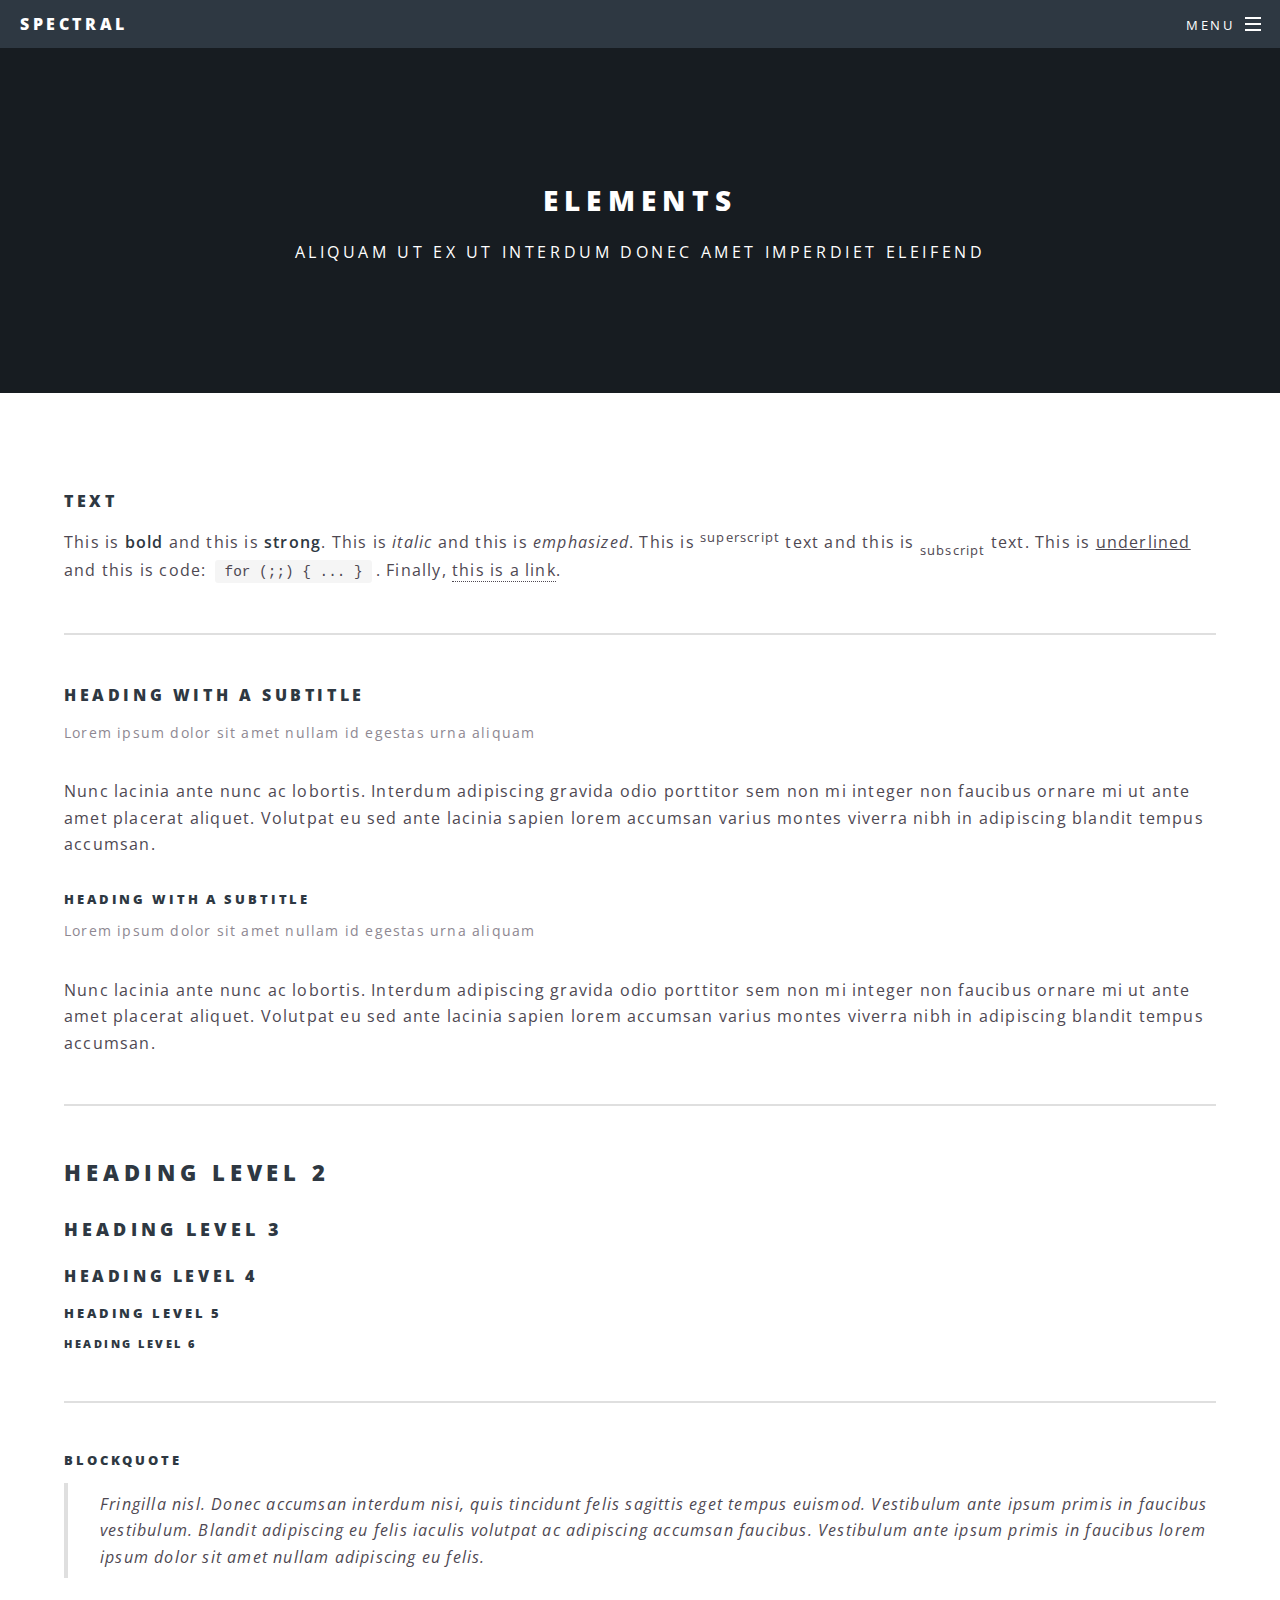
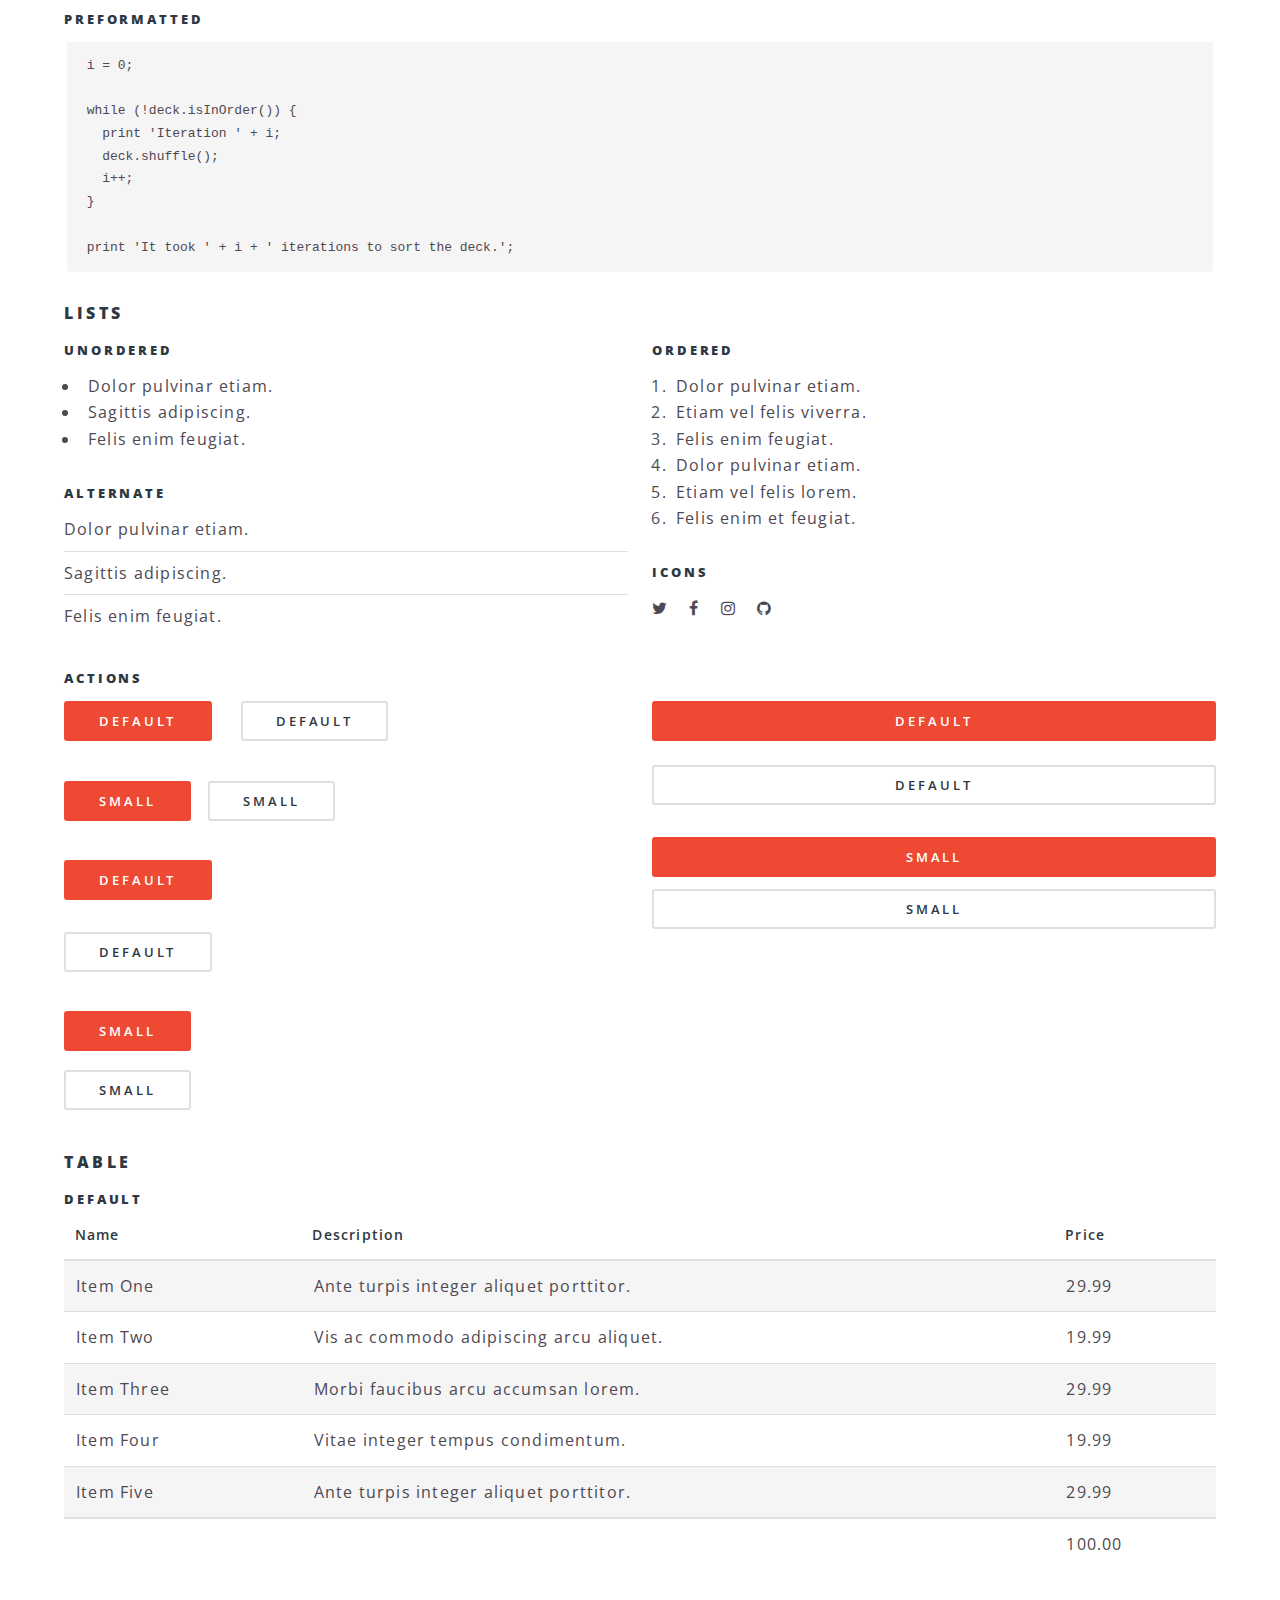
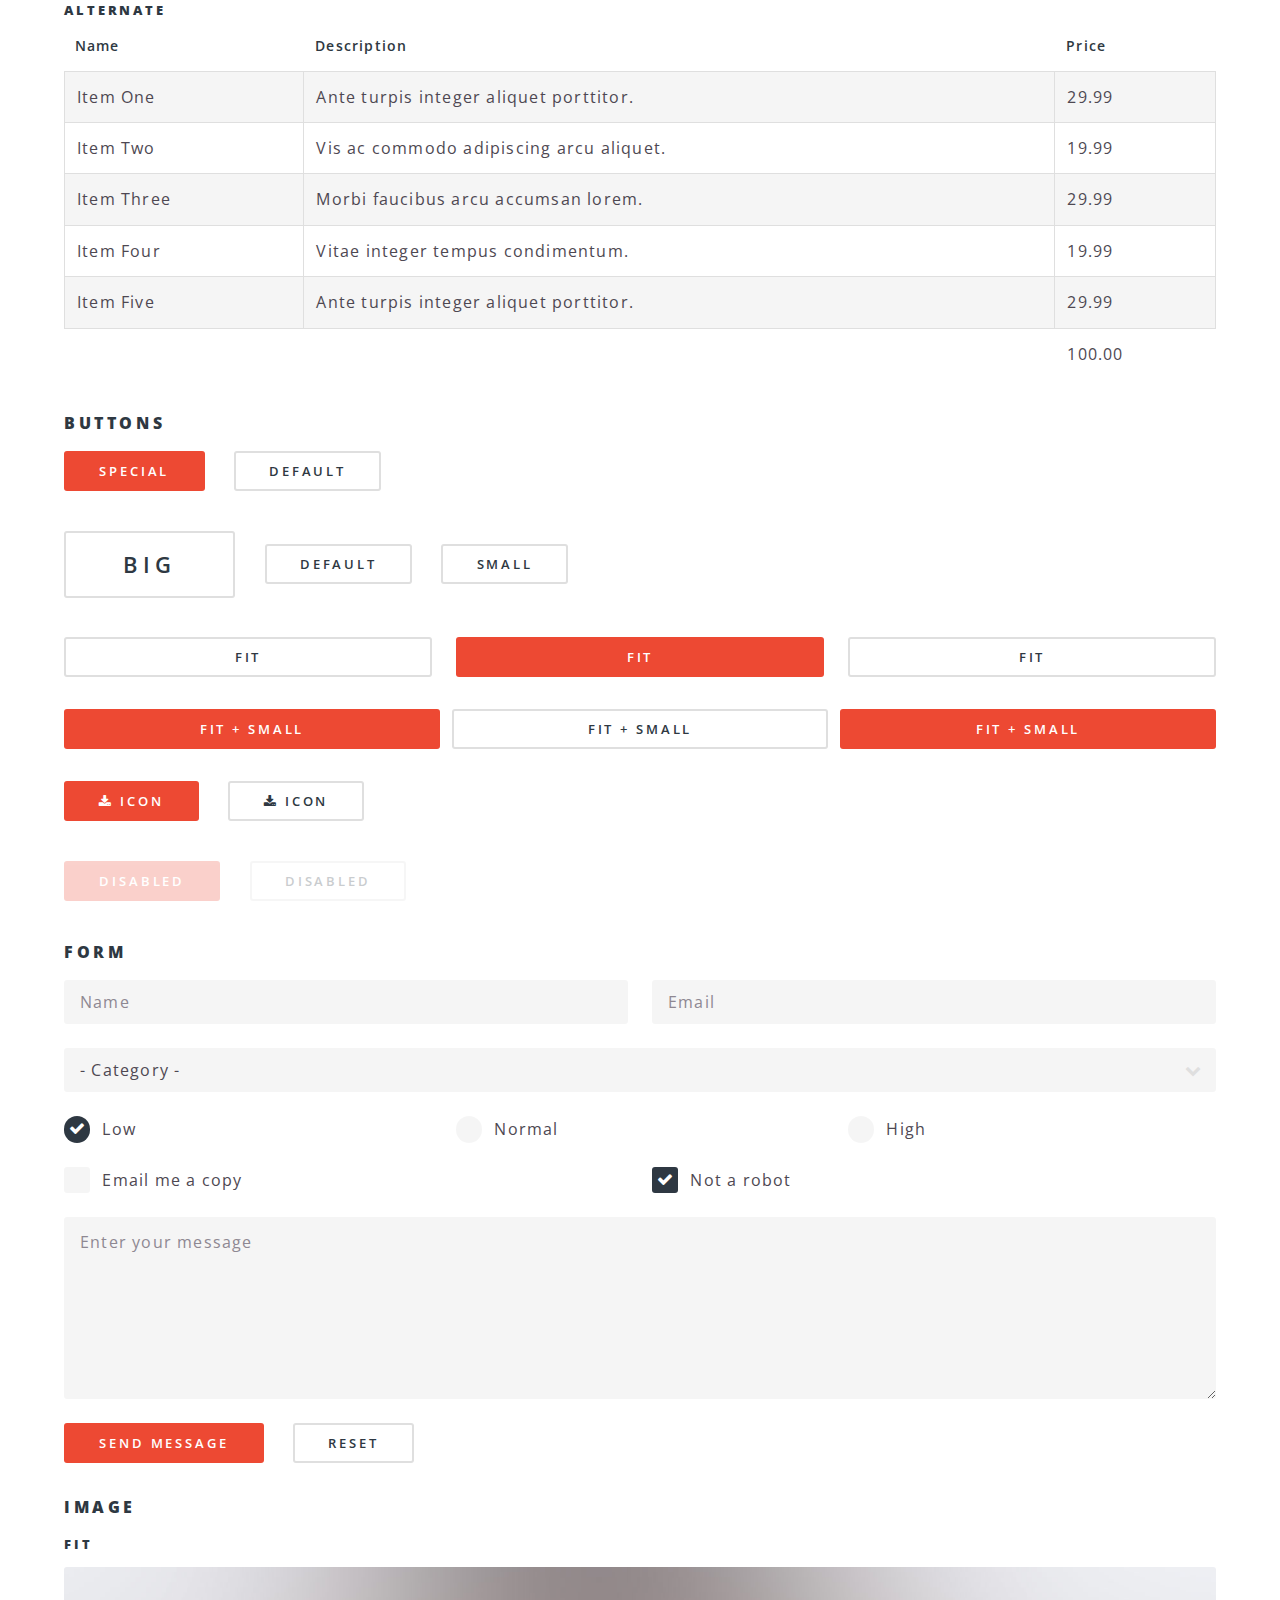
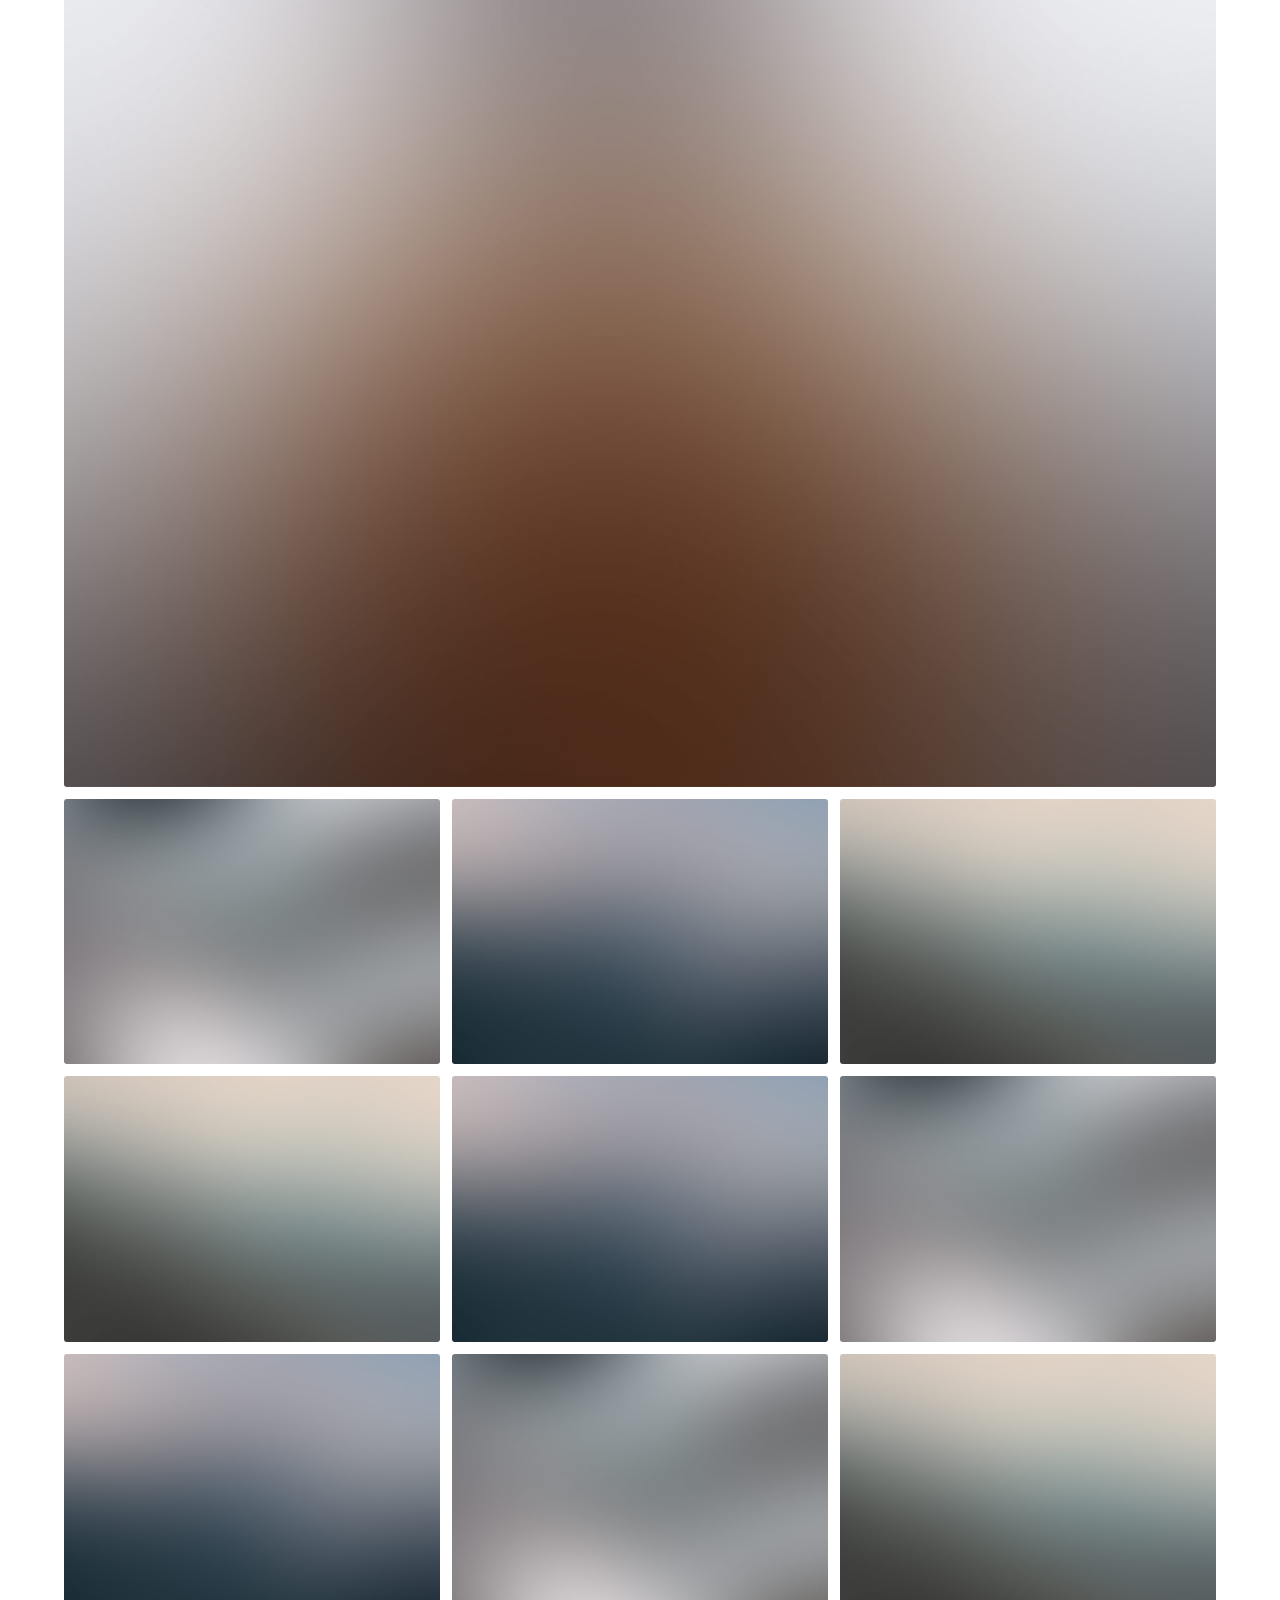
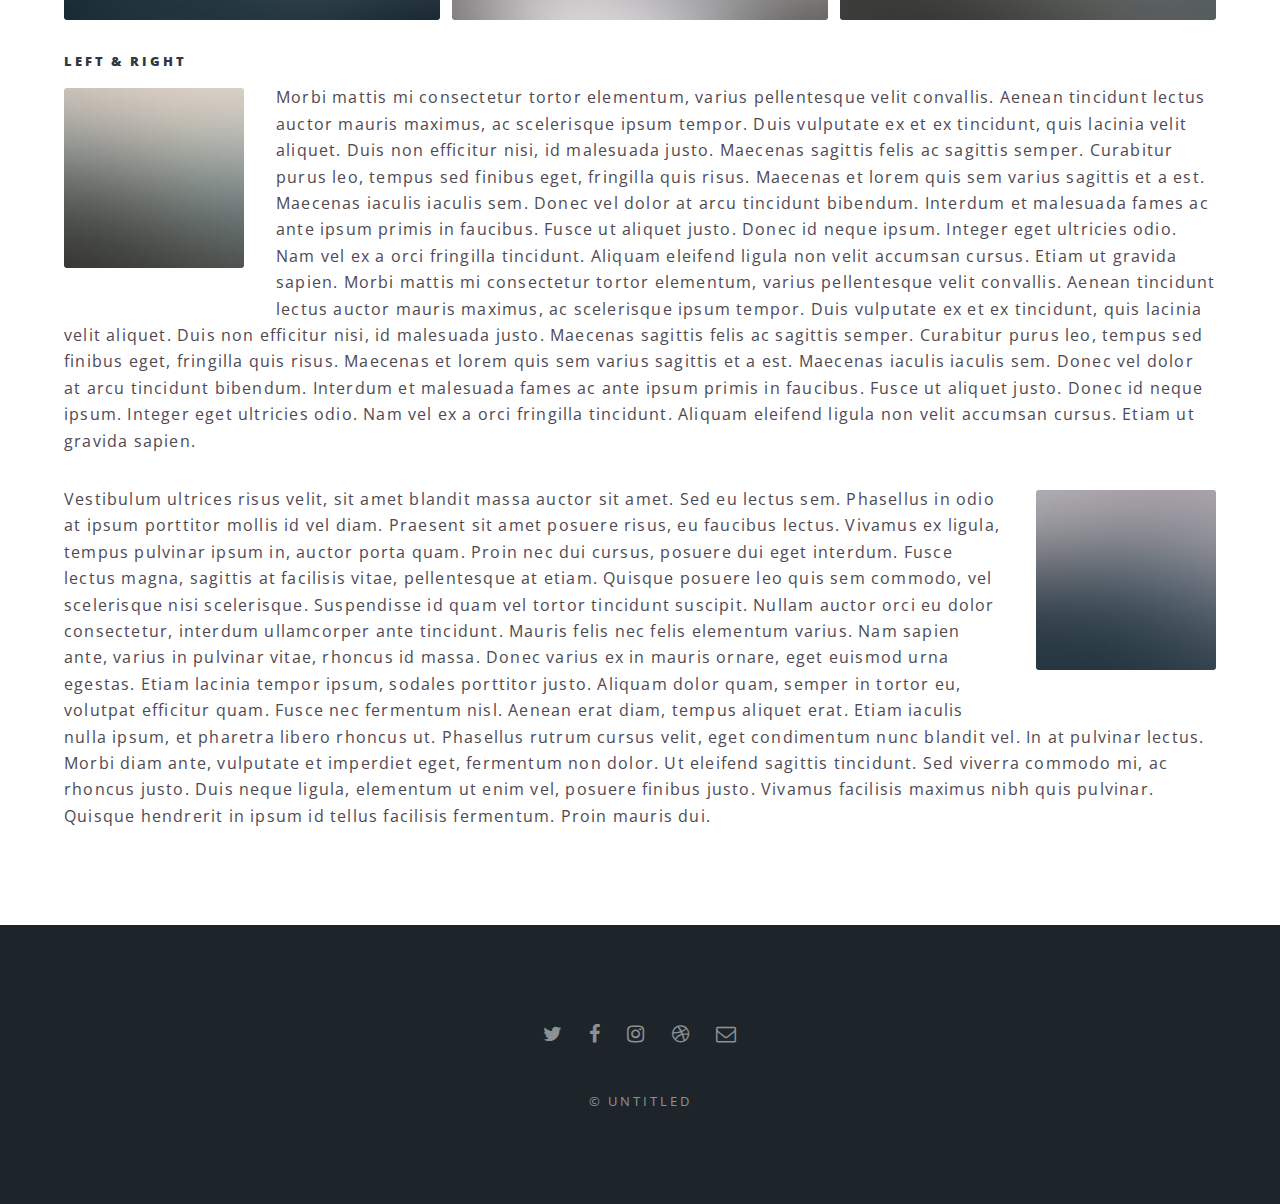
<file: elements.html>
<!DOCTYPE HTML>
<!--
	Spectral by Pixelarity
	html5up.net | @ajlkn
	License: pixelarity.com/license
-->
<html>
	<head>
		<title>Untitled</title>
		<meta charset="utf-8" />
		<meta name="viewport" content="width=device-width, initial-scale=1" />
		<!--[if lte IE 8]><script src="assets/js/ie/html5shiv.js"></script><![endif]-->
		<link rel="stylesheet" href="assets/css/main.css" />
		<!--[if lte IE 8]><link rel="stylesheet" href="assets/css/ie8.css" /><![endif]-->
		<!--[if lte IE 9]><link rel="stylesheet" href="assets/css/ie9.css" /><![endif]-->
	</head>
	<body>

		<!-- Page Wrapper -->
			<div id="page-wrapper">

				<!-- Header -->
					<header id="header">
						<h1><a href="index.html">Spectral</a></h1>
						<nav id="nav">
							<ul>
								<li class="special">
									<a href="#menu" class="menuToggle"><span>Menu</span></a>
									<div id="menu">
										<ul>
											<li><a href="index.html">Home</a></li>
											<li><a href="generic.html">Generic</a></li>
											<li><a href="elements.html">Elements</a></li>
											<li><a href="#">Sign Up</a></li>
											<li><a href="#">Log In</a></li>
										</ul>
									</div>
								</li>
							</ul>
						</nav>
					</header>

				<!-- Main -->
					<article id="main">
						<header>
							<h2>Elements</h2>
							<p>Aliquam ut ex ut interdum donec amet imperdiet eleifend</p>
						</header>
						<section class="wrapper style5">
							<div class="inner">

								<section>
									<h4>Text</h4>
									<p>This is <b>bold</b> and this is <strong>strong</strong>. This is <i>italic</i> and this is <em>emphasized</em>.
									This is <sup>superscript</sup> text and this is <sub>subscript</sub> text.
									This is <u>underlined</u> and this is code: <code>for (;;) { ... }</code>. Finally, <a href="#">this is a link</a>.</p>
									<hr />
									<header>
										<h4>Heading with a Subtitle</h4>
										<p>Lorem ipsum dolor sit amet nullam id egestas urna aliquam</p>
									</header>
									<p>Nunc lacinia ante nunc ac lobortis. Interdum adipiscing gravida odio porttitor sem non mi integer non faucibus ornare mi ut ante amet placerat aliquet. Volutpat eu sed ante lacinia sapien lorem accumsan varius montes viverra nibh in adipiscing blandit tempus accumsan.</p>
									<header>
										<h5>Heading with a Subtitle</h5>
										<p>Lorem ipsum dolor sit amet nullam id egestas urna aliquam</p>
									</header>
									<p>Nunc lacinia ante nunc ac lobortis. Interdum adipiscing gravida odio porttitor sem non mi integer non faucibus ornare mi ut ante amet placerat aliquet. Volutpat eu sed ante lacinia sapien lorem accumsan varius montes viverra nibh in adipiscing blandit tempus accumsan.</p>
									<hr />
									<h2>Heading Level 2</h2>
									<h3>Heading Level 3</h3>
									<h4>Heading Level 4</h4>
									<h5>Heading Level 5</h5>
									<h6>Heading Level 6</h6>
									<hr />
									<h5>Blockquote</h5>
									<blockquote>Fringilla nisl. Donec accumsan interdum nisi, quis tincidunt felis sagittis eget tempus euismod. Vestibulum ante ipsum primis in faucibus vestibulum. Blandit adipiscing eu felis iaculis volutpat ac adipiscing accumsan faucibus. Vestibulum ante ipsum primis in faucibus lorem ipsum dolor sit amet nullam adipiscing eu felis.</blockquote>
									<h5>Preformatted</h5>
									<pre><code>i = 0;

while (!deck.isInOrder()) {
  print 'Iteration ' + i;
  deck.shuffle();
  i++;
}

print 'It took ' + i + ' iterations to sort the deck.';</code></pre>
								</section>

								<section>
									<h4>Lists</h4>
									<div class="row">
										<div class="6u 12u$(medium)">
											<h5>Unordered</h5>
											<ul>
												<li>Dolor pulvinar etiam.</li>
												<li>Sagittis adipiscing.</li>
												<li>Felis enim feugiat.</li>
											</ul>
											<h5>Alternate</h5>
											<ul class="alt">
												<li>Dolor pulvinar etiam.</li>
												<li>Sagittis adipiscing.</li>
												<li>Felis enim feugiat.</li>
											</ul>
										</div>
										<div class="6u$ 12u$(medium)">
											<h5>Ordered</h5>
											<ol>
												<li>Dolor pulvinar etiam.</li>
												<li>Etiam vel felis viverra.</li>
												<li>Felis enim feugiat.</li>
												<li>Dolor pulvinar etiam.</li>
												<li>Etiam vel felis lorem.</li>
												<li>Felis enim et feugiat.</li>
											</ol>
											<h5>Icons</h5>
											<ul class="icons">
												<li><a href="#" class="icon fa-twitter"><span class="label">Twitter</span></a></li>
												<li><a href="#" class="icon fa-facebook"><span class="label">Facebook</span></a></li>
												<li><a href="#" class="icon fa-instagram"><span class="label">Instagram</span></a></li>
												<li><a href="#" class="icon fa-github"><span class="label">Github</span></a></li>
											</ul>
										</div>
									</div>
									<h5>Actions</h5>
									<div class="row">
										<div class="6u 12u$(medium)">
											<ul class="actions">
												<li><a href="#" class="button special">Default</a></li>
												<li><a href="#" class="button">Default</a></li>
											</ul>
											<ul class="actions small">
												<li><a href="#" class="button special small">Small</a></li>
												<li><a href="#" class="button small">Small</a></li>
											</ul>
											<ul class="actions vertical">
												<li><a href="#" class="button special">Default</a></li>
												<li><a href="#" class="button">Default</a></li>
											</ul>
											<ul class="actions vertical small">
												<li><a href="#" class="button special small">Small</a></li>
												<li><a href="#" class="button small">Small</a></li>
											</ul>
										</div>
										<div class="6u 12u$(medium)">
											<ul class="actions vertical">
												<li><a href="#" class="button special fit">Default</a></li>
												<li><a href="#" class="button fit">Default</a></li>
											</ul>
											<ul class="actions vertical small">
												<li><a href="#" class="button special small fit">Small</a></li>
												<li><a href="#" class="button small fit">Small</a></li>
											</ul>
										</div>
									</div>
								</section>

								<section>
									<h4>Table</h4>
									<h5>Default</h5>
									<div class="table-wrapper">
										<table>
											<thead>
												<tr>
													<th>Name</th>
													<th>Description</th>
													<th>Price</th>
												</tr>
											</thead>
											<tbody>
												<tr>
													<td>Item One</td>
													<td>Ante turpis integer aliquet porttitor.</td>
													<td>29.99</td>
												</tr>
												<tr>
													<td>Item Two</td>
													<td>Vis ac commodo adipiscing arcu aliquet.</td>
													<td>19.99</td>
												</tr>
												<tr>
													<td>Item Three</td>
													<td> Morbi faucibus arcu accumsan lorem.</td>
													<td>29.99</td>
												</tr>
												<tr>
													<td>Item Four</td>
													<td>Vitae integer tempus condimentum.</td>
													<td>19.99</td>
												</tr>
												<tr>
													<td>Item Five</td>
													<td>Ante turpis integer aliquet porttitor.</td>
													<td>29.99</td>
												</tr>
											</tbody>
											<tfoot>
												<tr>
													<td colspan="2"></td>
													<td>100.00</td>
												</tr>
											</tfoot>
										</table>
									</div>

									<h5>Alternate</h5>
									<div class="table-wrapper">
										<table class="alt">
											<thead>
												<tr>
													<th>Name</th>
													<th>Description</th>
													<th>Price</th>
												</tr>
											</thead>
											<tbody>
												<tr>
													<td>Item One</td>
													<td>Ante turpis integer aliquet porttitor.</td>
													<td>29.99</td>
												</tr>
												<tr>
													<td>Item Two</td>
													<td>Vis ac commodo adipiscing arcu aliquet.</td>
													<td>19.99</td>
												</tr>
												<tr>
													<td>Item Three</td>
													<td> Morbi faucibus arcu accumsan lorem.</td>
													<td>29.99</td>
												</tr>
												<tr>
													<td>Item Four</td>
													<td>Vitae integer tempus condimentum.</td>
													<td>19.99</td>
												</tr>
												<tr>
													<td>Item Five</td>
													<td>Ante turpis integer aliquet porttitor.</td>
													<td>29.99</td>
												</tr>
											</tbody>
											<tfoot>
												<tr>
													<td colspan="2"></td>
													<td>100.00</td>
												</tr>
											</tfoot>
										</table>
									</div>
								</section>

								<section>
									<h4>Buttons</h4>
									<ul class="actions">
										<li><a href="#" class="button special">Special</a></li>
										<li><a href="#" class="button">Default</a></li>
									</ul>
									<ul class="actions">
										<li><a href="#" class="button big">Big</a></li>
										<li><a href="#" class="button">Default</a></li>
										<li><a href="#" class="button small">Small</a></li>
									</ul>
									<ul class="actions fit">
										<li><a href="#" class="button fit">Fit</a></li>
										<li><a href="#" class="button special fit">Fit</a></li>
										<li><a href="#" class="button fit">Fit</a></li>
									</ul>
									<ul class="actions fit small">
										<li><a href="#" class="button special fit small">Fit + Small</a></li>
										<li><a href="#" class="button fit small">Fit + Small</a></li>
										<li><a href="#" class="button special fit small">Fit + Small</a></li>
									</ul>
									<ul class="actions">
										<li><a href="#" class="button special icon fa-download">Icon</a></li>
										<li><a href="#" class="button icon fa-download">Icon</a></li>
									</ul>
									<ul class="actions">
										<li><span class="button special disabled">Disabled</span></li>
										<li><span class="button disabled">Disabled</span></li>
									</ul>
								</section>

								<section>
									<h4>Form</h4>
									<form method="post" action="#">
										<div class="row uniform">
											<div class="6u 12u$(xsmall)">
												<input type="text" name="demo-name" id="demo-name" value="" placeholder="Name" />
											</div>
											<div class="6u$ 12u$(xsmall)">
												<input type="email" name="demo-email" id="demo-email" value="" placeholder="Email" />
											</div>
											<div class="12u$">
												<div class="select-wrapper">
													<select name="demo-category" id="demo-category">
														<option value="">- Category -</option>
														<option value="1">Manufacturing</option>
														<option value="1">Shipping</option>
														<option value="1">Administration</option>
														<option value="1">Human Resources</option>
													</select>
												</div>
											</div>
											<div class="4u 12u$(small)">
												<input type="radio" id="demo-priority-low" name="demo-priority" checked>
												<label for="demo-priority-low">Low</label>
											</div>
											<div class="4u 12u$(small)">
												<input type="radio" id="demo-priority-normal" name="demo-priority">
												<label for="demo-priority-normal">Normal</label>
											</div>
											<div class="4u$ 12u$(small)">
												<input type="radio" id="demo-priority-high" name="demo-priority">
												<label for="demo-priority-high">High</label>
											</div>
											<div class="6u 12u$(small)">
												<input type="checkbox" id="demo-copy" name="demo-copy">
												<label for="demo-copy">Email me a copy</label>
											</div>
											<div class="6u$ 12u$(small)">
												<input type="checkbox" id="demo-human" name="demo-human" checked>
												<label for="demo-human">Not a robot</label>
											</div>
											<div class="12u$">
												<textarea name="demo-message" id="demo-message" placeholder="Enter your message" rows="6"></textarea>
											</div>
											<div class="12u$">
												<ul class="actions">
													<li><input type="submit" value="Send Message" class="special" /></li>
													<li><input type="reset" value="Reset" /></li>
												</ul>
											</div>
										</div>
									</form>
								</section>

								<section>
									<h4>Image</h4>
									<h5>Fit</h5>
									<div class="box alt">
										<div class="row uniform 50%">
											<div class="12u"><span class="image fit"><img src="images/banner.jpg" alt="" /></span></div>
											<div class="4u"><span class="image fit"><img src="images/pic01.jpg" alt="" /></span></div>
											<div class="4u"><span class="image fit"><img src="images/pic02.jpg" alt="" /></span></div>
											<div class="4u"><span class="image fit"><img src="images/pic03.jpg" alt="" /></span></div>
											<div class="4u"><span class="image fit"><img src="images/pic03.jpg" alt="" /></span></div>
											<div class="4u"><span class="image fit"><img src="images/pic02.jpg" alt="" /></span></div>
											<div class="4u"><span class="image fit"><img src="images/pic01.jpg" alt="" /></span></div>
											<div class="4u"><span class="image fit"><img src="images/pic02.jpg" alt="" /></span></div>
											<div class="4u"><span class="image fit"><img src="images/pic01.jpg" alt="" /></span></div>
											<div class="4u"><span class="image fit"><img src="images/pic03.jpg" alt="" /></span></div>
										</div>
									</div>
									<h5>Left &amp; Right</h5>
									<p><span class="image left"><img src="images/pic04.jpg" alt="" /></span>Morbi mattis mi consectetur tortor elementum, varius pellentesque velit convallis. Aenean tincidunt lectus auctor mauris maximus, ac scelerisque ipsum tempor. Duis vulputate ex et ex tincidunt, quis lacinia velit aliquet. Duis non efficitur nisi, id malesuada justo. Maecenas sagittis felis ac sagittis semper. Curabitur purus leo, tempus sed finibus eget, fringilla quis risus. Maecenas et lorem quis sem varius sagittis et a est. Maecenas iaculis iaculis sem. Donec vel dolor at arcu tincidunt bibendum. Interdum et malesuada fames ac ante ipsum primis in faucibus. Fusce ut aliquet justo. Donec id neque ipsum. Integer eget ultricies odio. Nam vel ex a orci fringilla tincidunt. Aliquam eleifend ligula non velit accumsan cursus. Etiam ut gravida sapien. Morbi mattis mi consectetur tortor elementum, varius pellentesque velit convallis. Aenean tincidunt lectus auctor mauris maximus, ac scelerisque ipsum tempor. Duis vulputate ex et ex tincidunt, quis lacinia velit aliquet. Duis non efficitur nisi, id malesuada justo. Maecenas sagittis felis ac sagittis semper. Curabitur purus leo, tempus sed finibus eget, fringilla quis risus. Maecenas et lorem quis sem varius sagittis et a est. Maecenas iaculis iaculis sem. Donec vel dolor at arcu tincidunt bibendum. Interdum et malesuada fames ac ante ipsum primis in faucibus. Fusce ut aliquet justo. Donec id neque ipsum. Integer eget ultricies odio. Nam vel ex a orci fringilla tincidunt. Aliquam eleifend ligula non velit accumsan cursus. Etiam ut gravida sapien.</p>
									<p><span class="image right"><img src="images/pic05.jpg" alt="" /></span>Vestibulum ultrices risus velit, sit amet blandit massa auctor sit amet. Sed eu lectus sem. Phasellus in odio at ipsum porttitor mollis id vel diam. Praesent sit amet posuere risus, eu faucibus lectus. Vivamus ex ligula, tempus pulvinar ipsum in, auctor porta quam. Proin nec dui cursus, posuere dui eget interdum. Fusce lectus magna, sagittis at facilisis vitae, pellentesque at etiam. Quisque posuere leo quis sem commodo, vel scelerisque nisi scelerisque. Suspendisse id quam vel tortor tincidunt suscipit. Nullam auctor orci eu dolor consectetur, interdum ullamcorper ante tincidunt. Mauris felis nec felis elementum varius. Nam sapien ante, varius in pulvinar vitae, rhoncus id massa. Donec varius ex in mauris ornare, eget euismod urna egestas. Etiam lacinia tempor ipsum, sodales porttitor justo. Aliquam dolor quam, semper in tortor eu, volutpat efficitur quam. Fusce nec fermentum nisl. Aenean erat diam, tempus aliquet erat. Etiam iaculis nulla ipsum, et pharetra libero rhoncus ut. Phasellus rutrum cursus velit, eget condimentum nunc blandit vel. In at pulvinar lectus. Morbi diam ante, vulputate et imperdiet eget, fermentum non dolor. Ut eleifend sagittis tincidunt. Sed viverra commodo mi, ac rhoncus justo. Duis neque ligula, elementum ut enim vel, posuere finibus justo. Vivamus facilisis maximus nibh quis pulvinar. Quisque hendrerit in ipsum id tellus facilisis fermentum. Proin mauris dui.</p>
								</section>

							</div>
						</section>
					</article>

				<!-- Footer -->
					<footer id="footer">
						<ul class="icons">
							<li><a href="#" class="icon fa-twitter"><span class="label">Twitter</span></a></li>
							<li><a href="#" class="icon fa-facebook"><span class="label">Facebook</span></a></li>
							<li><a href="#" class="icon fa-instagram"><span class="label">Instagram</span></a></li>
							<li><a href="#" class="icon fa-dribbble"><span class="label">Dribbble</span></a></li>
							<li><a href="#" class="icon fa-envelope-o"><span class="label">Email</span></a></li>
						</ul>
						<ul class="copyright">
							<li>&copy; Untitled</li>
						</ul>
					</footer>

			</div>

		<!-- Scripts -->
			<script src="assets/js/jquery.min.js"></script>
			<script src="assets/js/jquery.scrollex.min.js"></script>
			<script src="assets/js/jquery.scrolly.min.js"></script>
			<script src="assets/js/skel.min.js"></script>
			<script src="assets/js/util.js"></script>
			<!--[if lte IE 8]><script src="assets/js/ie/respond.min.js"></script><![endif]-->
			<script src="assets/js/main.js"></script>

	</body>
</html>
</file>
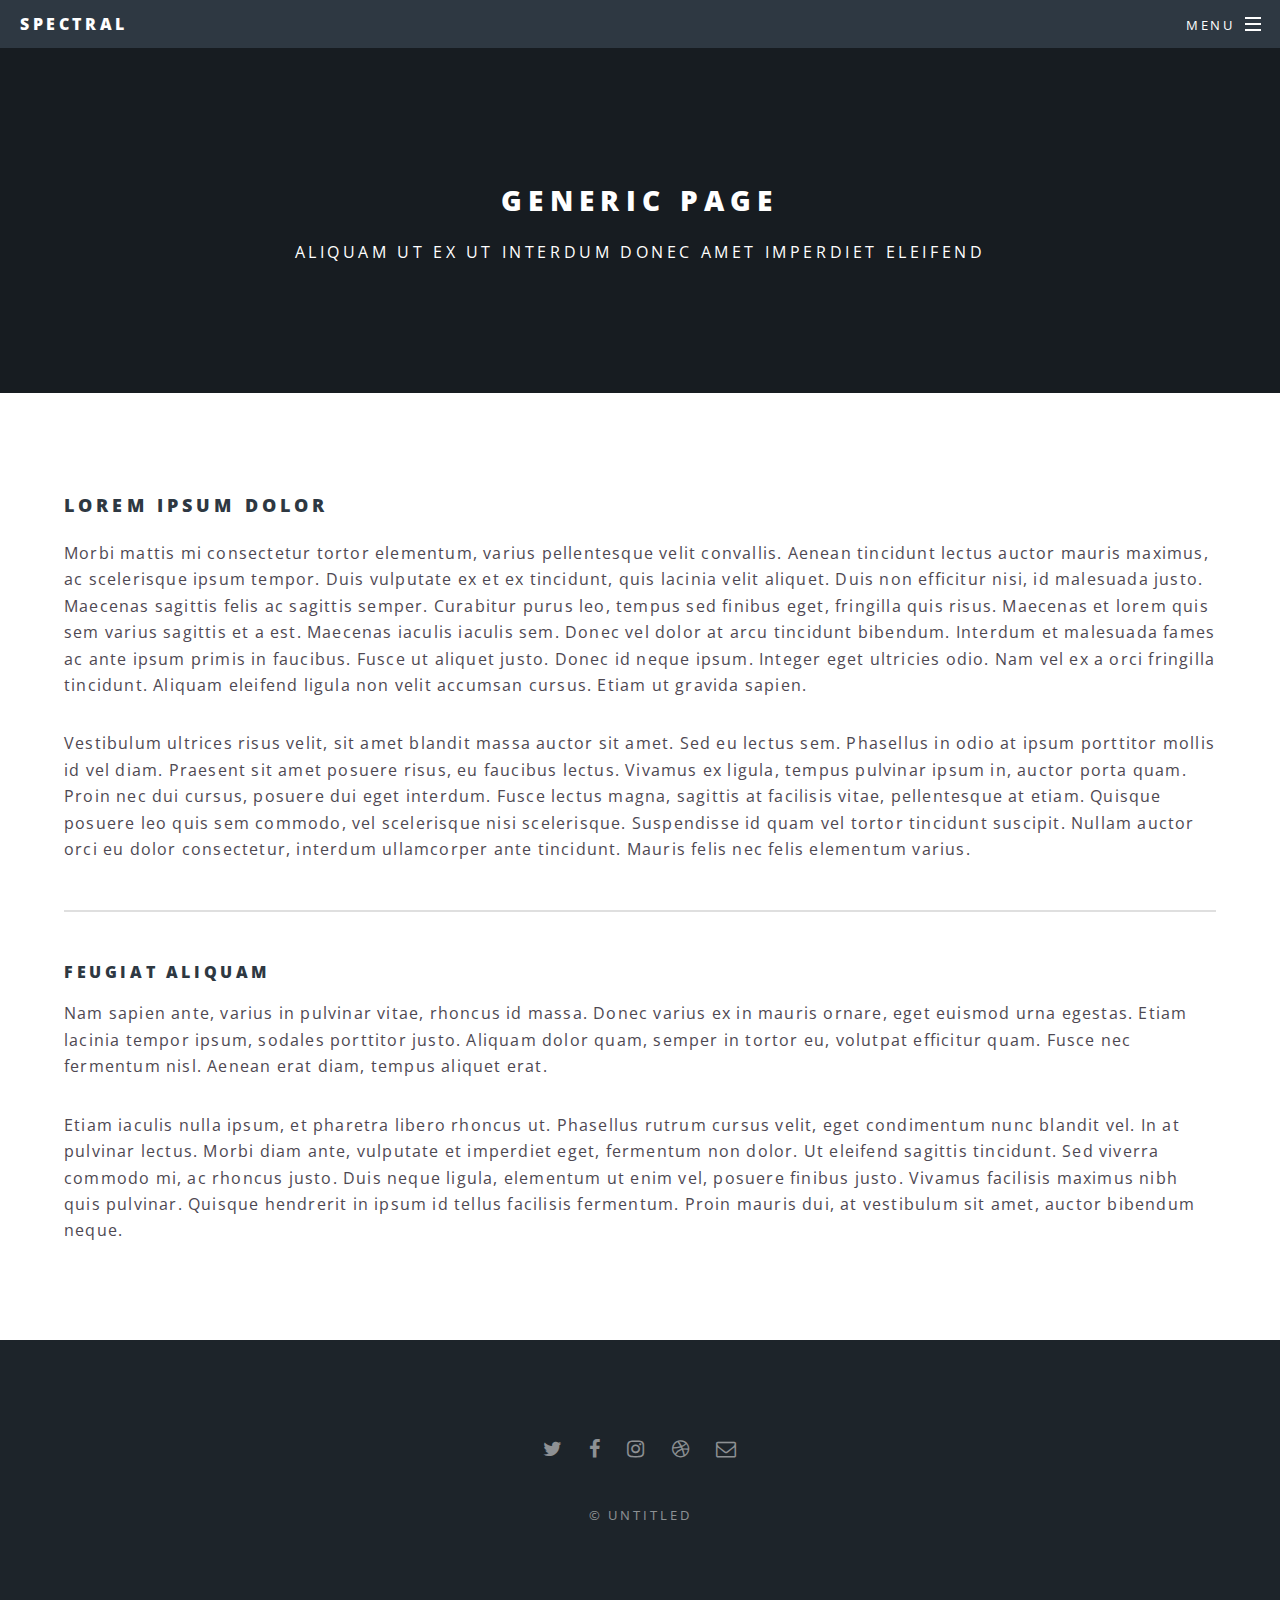
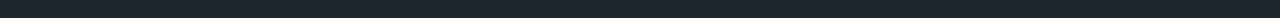
<file: generic.html>
<!DOCTYPE HTML>
<!--
	Spectral by Pixelarity
	html5up.net | @ajlkn
	License: pixelarity.com/license
-->
<html>
	<head>
		<title>Untitled</title>
		<meta charset="utf-8" />
		<meta name="viewport" content="width=device-width, initial-scale=1" />
		<!--[if lte IE 8]><script src="assets/js/ie/html5shiv.js"></script><![endif]-->
		<link rel="stylesheet" href="assets/css/main.css" />
		<!--[if lte IE 8]><link rel="stylesheet" href="assets/css/ie8.css" /><![endif]-->
		<!--[if lte IE 9]><link rel="stylesheet" href="assets/css/ie9.css" /><![endif]-->
	</head>
	<body>

		<!-- Page Wrapper -->
			<div id="page-wrapper">

				<!-- Header -->
					<header id="header">
						<h1><a href="index.html">Spectral</a></h1>
						<nav id="nav">
							<ul>
								<li class="special">
									<a href="#menu" class="menuToggle"><span>Menu</span></a>
									<div id="menu">
										<ul>
											<li><a href="index.html">Home</a></li>
											<li><a href="generic.html">Generic</a></li>
											<li><a href="elements.html">Elements</a></li>
											<li><a href="#">Sign Up</a></li>
											<li><a href="#">Log In</a></li>
										</ul>
									</div>
								</li>
							</ul>
						</nav>
					</header>

				<!-- Main -->
					<article id="main">
						<header>
							<h2>Generic Page</h2>
							<p>Aliquam ut ex ut interdum donec amet imperdiet eleifend</p>
						</header>
						<section class="wrapper style5">
							<div class="inner">

								<h3>Lorem ipsum dolor</h3>
								<p>Morbi mattis mi consectetur tortor elementum, varius pellentesque velit convallis. Aenean tincidunt lectus auctor mauris maximus, ac scelerisque ipsum tempor. Duis vulputate ex et ex tincidunt, quis lacinia velit aliquet. Duis non efficitur nisi, id malesuada justo. Maecenas sagittis felis ac sagittis semper. Curabitur purus leo, tempus sed finibus eget, fringilla quis risus. Maecenas et lorem quis sem varius sagittis et a est. Maecenas iaculis iaculis sem. Donec vel dolor at arcu tincidunt bibendum. Interdum et malesuada fames ac ante ipsum primis in faucibus. Fusce ut aliquet justo. Donec id neque ipsum. Integer eget ultricies odio. Nam vel ex a orci fringilla tincidunt. Aliquam eleifend ligula non velit accumsan cursus. Etiam ut gravida sapien.</p>

								<p>Vestibulum ultrices risus velit, sit amet blandit massa auctor sit amet. Sed eu lectus sem. Phasellus in odio at ipsum porttitor mollis id vel diam. Praesent sit amet posuere risus, eu faucibus lectus. Vivamus ex ligula, tempus pulvinar ipsum in, auctor porta quam. Proin nec dui cursus, posuere dui eget interdum. Fusce lectus magna, sagittis at facilisis vitae, pellentesque at etiam. Quisque posuere leo quis sem commodo, vel scelerisque nisi scelerisque. Suspendisse id quam vel tortor tincidunt suscipit. Nullam auctor orci eu dolor consectetur, interdum ullamcorper ante tincidunt. Mauris felis nec felis elementum varius.</p>

								<hr />

								<h4>Feugiat aliquam</h4>
								<p>Nam sapien ante, varius in pulvinar vitae, rhoncus id massa. Donec varius ex in mauris ornare, eget euismod urna egestas. Etiam lacinia tempor ipsum, sodales porttitor justo. Aliquam dolor quam, semper in tortor eu, volutpat efficitur quam. Fusce nec fermentum nisl. Aenean erat diam, tempus aliquet erat.</p>

								<p>Etiam iaculis nulla ipsum, et pharetra libero rhoncus ut. Phasellus rutrum cursus velit, eget condimentum nunc blandit vel. In at pulvinar lectus. Morbi diam ante, vulputate et imperdiet eget, fermentum non dolor. Ut eleifend sagittis tincidunt. Sed viverra commodo mi, ac rhoncus justo. Duis neque ligula, elementum ut enim vel, posuere finibus justo. Vivamus facilisis maximus nibh quis pulvinar. Quisque hendrerit in ipsum id tellus facilisis fermentum. Proin mauris dui, at vestibulum sit amet, auctor bibendum neque.</p>

							</div>
						</section>
					</article>

				<!-- Footer -->
					<footer id="footer">
						<ul class="icons">
							<li><a href="#" class="icon fa-twitter"><span class="label">Twitter</span></a></li>
							<li><a href="#" class="icon fa-facebook"><span class="label">Facebook</span></a></li>
							<li><a href="#" class="icon fa-instagram"><span class="label">Instagram</span></a></li>
							<li><a href="#" class="icon fa-dribbble"><span class="label">Dribbble</span></a></li>
							<li><a href="#" class="icon fa-envelope-o"><span class="label">Email</span></a></li>
						</ul>
						<ul class="copyright">
							<li>&copy; Untitled</li>
						</ul>
					</footer>

			</div>

		<!-- Scripts -->
			<script src="assets/js/jquery.min.js"></script>
			<script src="assets/js/jquery.scrollex.min.js"></script>
			<script src="assets/js/jquery.scrolly.min.js"></script>
			<script src="assets/js/skel.min.js"></script>
			<script src="assets/js/util.js"></script>
			<!--[if lte IE 8]><script src="assets/js/ie/respond.min.js"></script><![endif]-->
			<script src="assets/js/main.js"></script>

	</body>
</html>
</file>
<file: assets/css/ie8.css>
/*
	Spectral by Pixelarity
	html5up.net | @ajlkn
	License: pixelarity.com/license
*/

/* Icon */

	.icon.major {
		border: none;
	}

		.icon.major:before {
			font-size: 3em;
		}

/* Form */

	label {
		color: #2E3842;
	}

	input[type="text"],
	input[type="password"],
	input[type="email"],
	select,
	textarea {
		border: solid 1px #dfdfdf;
	}

/* Button */

	input[type="submit"],
	input[type="reset"],
	input[type="button"],
	button,
	.button {
		border: solid 2px #dfdfdf;
	}

		input[type="submit"].special,
		input[type="reset"].special,
		input[type="button"].special,
		button.special,
		.button.special {
			border: 0 !important;
		}

/* Page Wrapper + Menu */

	#menu {
		display: none;
	}

	body.is-menu-visible #menu {
		display: block;
	}

/* Header */

	#header nav > ul > li > a.menuToggle:after {
		display: none;
	}

/* Banner + Wrapper (style4) */

	#banner,
	.wrapper.style4 {
		-ms-behavior: url("assets/js/ie/backgroundsize.min.htc");
	}

		#banner:before,
		.wrapper.style4:before {
			display: none;
		}

/* Banner */

	#banner .more {
		height: 4em;
	}

		#banner .more:after {
			display: none;
		}

/* Main */

	#main > header {
		-ms-behavior: url("assets/js/ie/backgroundsize.min.htc");
	}

		#main > header:before {
			display: none;
		}
</file>
<file: assets/css/ie9.css>
/*
	Spectral by Pixelarity
	html5up.net | @ajlkn
	License: pixelarity.com/license
*/

/* Spotlight */

	.spotlight {
		display: block;
	}

		.spotlight .image {
			display: inline-block;
			vertical-align: top;
		}

		.spotlight .content {
			padding: 4em 4em 2em 4em ;
			display: inline-block;
		}

		.spotlight:after {
			clear: both;
			content: '';
			display: block;
		}

/* Features */

	.features {
		display: block;
	}

		.features li {
			float: left;
		}

		.features:after {
			content: '';
			display: block;
			clear: both;
		}

/* Banner + Wrapper (style4) */

	#banner,
	.wrapper.style4 {
		background-image: url("../../images/banner.jpg");
		background-position: center center;
		background-repeat: no-repeat;
		background-size: cover;
		position: relative;
	}

		#banner:before,
		.wrapper.style4:before {
			background: #000000;
			content: '';
			height: 100%;
			left: 0;
			opacity: 0.5;
			position: absolute;
			top: 0;
			width: 100%;
		}

		#banner .inner,
		.wrapper.style4 .inner {
			position: relative;
			z-index: 1;
		}

/* Banner */

	#banner {
		padding: 14em 0 12em 0 ;
		height: auto;
	}

		#banner:after {
			display: none;
		}

/* CTA */

	#cta .inner header {
		float: left;
	}

	#cta .inner .actions {
		float: left;
	}

	#cta .inner:after {
		clear: both;
		content: '';
		display: block;
	}

/* Main */

	#main > header {
		background-image: url("../../images/banner.jpg");
		background-position: center center;
		background-repeat: no-repeat;
		background-size: cover;
		position: relative;
	}

		#main > header:before {
			background: #000000;
			content: '';
			height: 100%;
			left: 0;
			opacity: 0.5;
			position: absolute;
			top: 0;
			width: 100%;
		}

		#main > header > * {
			position: relative;
			z-index: 1;
		}
</file>
<file: assets/css/main.css>
@import url(font-awesome.min.css);
@import url("http://fonts.googleapis.com/css?family=Open+Sans:400,400italic,600,600italic,800,800italic");

/*
	Spectral by Pixelarity
	html5up.net | @ajlkn
	License: pixelarity.com/license
*/

/* Reset */

	html, body, div, span, applet, object, iframe, h1, h2, h3, h4, h5, h6, p, blockquote, pre, a, abbr, acronym, address, big, cite, code, del, dfn, em, img, ins, kbd, q, s, samp, small, strike, strong, sub, sup, tt, var, b, u, i, center, dl, dt, dd, ol, ul, li, fieldset, form, label, legend, table, caption, tbody, tfoot, thead, tr, th, td, article, aside, canvas, details, embed, figure, figcaption, footer, header, hgroup, menu, nav, output, ruby, section, summary, time, mark, audio, video {
		margin: 0;
		padding: 0;
		border: 0;
		font-size: 100%;
		font: inherit;
		vertical-align: baseline;
	}

	article, aside, details, figcaption, figure, footer, header, hgroup, menu, nav, section {
		display: block;
	}

	body {
		line-height: 1;
	}

	ol, ul {
		list-style: none;
	}

	blockquote, q {
		quotes: none;
	}

	blockquote:before, blockquote:after, q:before, q:after {
		content: '';
		content: none;
	}

	table {
		border-collapse: collapse;
		border-spacing: 0;
	}

	body {
		-webkit-text-size-adjust: none;
	}

/* Box Model */

	*, *:before, *:after {
		-moz-box-sizing: border-box;
		-webkit-box-sizing: border-box;
		box-sizing: border-box;
	}

/* Grid */

	.row {
		border-bottom: solid 1px transparent;
		-moz-box-sizing: border-box;
		-webkit-box-sizing: border-box;
		box-sizing: border-box;
	}

	.row > * {
		float: left;
		-moz-box-sizing: border-box;
		-webkit-box-sizing: border-box;
		box-sizing: border-box;
	}

	.row:after, .row:before {
		content: '';
		display: block;
		clear: both;
		height: 0;
	}

	.row.uniform > * > :first-child {
		margin-top: 0;
	}

	.row.uniform > * > :last-child {
		margin-bottom: 0;
	}

	.row.\30 \25 > * {
		padding: 0 0 0 0em;
	}

	.row.\30 \25 {
		margin: 0 0 -1px 0em;
	}

	.row.uniform.\30 \25 > * {
		padding: 0em 0 0 0em;
	}

	.row.uniform.\30 \25 {
		margin: 0em 0 -1px 0em;
	}

	.row > * {
		padding: 0 0 0 1.5em;
	}

	.row {
		margin: 0 0 -1px -1.5em;
	}

	.row.uniform > * {
		padding: 1.5em 0 0 1.5em;
	}

	.row.uniform {
		margin: -1.5em 0 -1px -1.5em;
	}

	.row.\32 00\25 > * {
		padding: 0 0 0 3em;
	}

	.row.\32 00\25 {
		margin: 0 0 -1px -3em;
	}

	.row.uniform.\32 00\25 > * {
		padding: 3em 0 0 3em;
	}

	.row.uniform.\32 00\25 {
		margin: -3em 0 -1px -3em;
	}

	.row.\31 50\25 > * {
		padding: 0 0 0 2.25em;
	}

	.row.\31 50\25 {
		margin: 0 0 -1px -2.25em;
	}

	.row.uniform.\31 50\25 > * {
		padding: 2.25em 0 0 2.25em;
	}

	.row.uniform.\31 50\25 {
		margin: -2.25em 0 -1px -2.25em;
	}

	.row.\35 0\25 > * {
		padding: 0 0 0 0.75em;
	}

	.row.\35 0\25 {
		margin: 0 0 -1px -0.75em;
	}

	.row.uniform.\35 0\25 > * {
		padding: 0.75em 0 0 0.75em;
	}

	.row.uniform.\35 0\25 {
		margin: -0.75em 0 -1px -0.75em;
	}

	.row.\32 5\25 > * {
		padding: 0 0 0 0.375em;
	}

	.row.\32 5\25 {
		margin: 0 0 -1px -0.375em;
	}

	.row.uniform.\32 5\25 > * {
		padding: 0.375em 0 0 0.375em;
	}

	.row.uniform.\32 5\25 {
		margin: -0.375em 0 -1px -0.375em;
	}

	.\31 2u, .\31 2u\24 {
		width: 100%;
		clear: none;
		margin-left: 0;
	}

	.\31 1u, .\31 1u\24 {
		width: 91.6666666667%;
		clear: none;
		margin-left: 0;
	}

	.\31 0u, .\31 0u\24 {
		width: 83.3333333333%;
		clear: none;
		margin-left: 0;
	}

	.\39 u, .\39 u\24 {
		width: 75%;
		clear: none;
		margin-left: 0;
	}

	.\38 u, .\38 u\24 {
		width: 66.6666666667%;
		clear: none;
		margin-left: 0;
	}

	.\37 u, .\37 u\24 {
		width: 58.3333333333%;
		clear: none;
		margin-left: 0;
	}

	.\36 u, .\36 u\24 {
		width: 50%;
		clear: none;
		margin-left: 0;
	}

	.\35 u, .\35 u\24 {
		width: 41.6666666667%;
		clear: none;
		margin-left: 0;
	}

	.\34 u, .\34 u\24 {
		width: 33.3333333333%;
		clear: none;
		margin-left: 0;
	}

	.\33 u, .\33 u\24 {
		width: 25%;
		clear: none;
		margin-left: 0;
	}

	.\32 u, .\32 u\24 {
		width: 16.6666666667%;
		clear: none;
		margin-left: 0;
	}

	.\31 u, .\31 u\24 {
		width: 8.3333333333%;
		clear: none;
		margin-left: 0;
	}

	.\31 2u\24 + *,
	.\31 1u\24 + *,
	.\31 0u\24 + *,
	.\39 u\24 + *,
	.\38 u\24 + *,
	.\37 u\24 + *,
	.\36 u\24 + *,
	.\35 u\24 + *,
	.\34 u\24 + *,
	.\33 u\24 + *,
	.\32 u\24 + *,
	.\31 u\24 + * {
		clear: left;
	}

	.\-11u {
		margin-left: 91.66667%;
	}

	.\-10u {
		margin-left: 83.33333%;
	}

	.\-9u {
		margin-left: 75%;
	}

	.\-8u {
		margin-left: 66.66667%;
	}

	.\-7u {
		margin-left: 58.33333%;
	}

	.\-6u {
		margin-left: 50%;
	}

	.\-5u {
		margin-left: 41.66667%;
	}

	.\-4u {
		margin-left: 33.33333%;
	}

	.\-3u {
		margin-left: 25%;
	}

	.\-2u {
		margin-left: 16.66667%;
	}

	.\-1u {
		margin-left: 8.33333%;
	}

	@media screen and (max-width: 1680px) {

		.row > * {
			padding: 0 0 0 1.5em;
		}

		.row {
			margin: 0 0 -1px -1.5em;
		}

		.row.uniform > * {
			padding: 1.5em 0 0 1.5em;
		}

		.row.uniform {
			margin: -1.5em 0 -1px -1.5em;
		}

		.row.\32 00\25 > * {
			padding: 0 0 0 3em;
		}

		.row.\32 00\25 {
			margin: 0 0 -1px -3em;
		}

		.row.uniform.\32 00\25 > * {
			padding: 3em 0 0 3em;
		}

		.row.uniform.\32 00\25 {
			margin: -3em 0 -1px -3em;
		}

		.row.\31 50\25 > * {
			padding: 0 0 0 2.25em;
		}

		.row.\31 50\25 {
			margin: 0 0 -1px -2.25em;
		}

		.row.uniform.\31 50\25 > * {
			padding: 2.25em 0 0 2.25em;
		}

		.row.uniform.\31 50\25 {
			margin: -2.25em 0 -1px -2.25em;
		}

		.row.\35 0\25 > * {
			padding: 0 0 0 0.75em;
		}

		.row.\35 0\25 {
			margin: 0 0 -1px -0.75em;
		}

		.row.uniform.\35 0\25 > * {
			padding: 0.75em 0 0 0.75em;
		}

		.row.uniform.\35 0\25 {
			margin: -0.75em 0 -1px -0.75em;
		}

		.row.\32 5\25 > * {
			padding: 0 0 0 0.375em;
		}

		.row.\32 5\25 {
			margin: 0 0 -1px -0.375em;
		}

		.row.uniform.\32 5\25 > * {
			padding: 0.375em 0 0 0.375em;
		}

		.row.uniform.\32 5\25 {
			margin: -0.375em 0 -1px -0.375em;
		}

		.\31 2u\28xlarge\29, .\31 2u\24\28xlarge\29 {
			width: 100%;
			clear: none;
			margin-left: 0;
		}

		.\31 1u\28xlarge\29, .\31 1u\24\28xlarge\29 {
			width: 91.6666666667%;
			clear: none;
			margin-left: 0;
		}

		.\31 0u\28xlarge\29, .\31 0u\24\28xlarge\29 {
			width: 83.3333333333%;
			clear: none;
			margin-left: 0;
		}

		.\39 u\28xlarge\29, .\39 u\24\28xlarge\29 {
			width: 75%;
			clear: none;
			margin-left: 0;
		}

		.\38 u\28xlarge\29, .\38 u\24\28xlarge\29 {
			width: 66.6666666667%;
			clear: none;
			margin-left: 0;
		}

		.\37 u\28xlarge\29, .\37 u\24\28xlarge\29 {
			width: 58.3333333333%;
			clear: none;
			margin-left: 0;
		}

		.\36 u\28xlarge\29, .\36 u\24\28xlarge\29 {
			width: 50%;
			clear: none;
			margin-left: 0;
		}

		.\35 u\28xlarge\29, .\35 u\24\28xlarge\29 {
			width: 41.6666666667%;
			clear: none;
			margin-left: 0;
		}

		.\34 u\28xlarge\29, .\34 u\24\28xlarge\29 {
			width: 33.3333333333%;
			clear: none;
			margin-left: 0;
		}

		.\33 u\28xlarge\29, .\33 u\24\28xlarge\29 {
			width: 25%;
			clear: none;
			margin-left: 0;
		}

		.\32 u\28xlarge\29, .\32 u\24\28xlarge\29 {
			width: 16.6666666667%;
			clear: none;
			margin-left: 0;
		}

		.\31 u\28xlarge\29, .\31 u\24\28xlarge\29 {
			width: 8.3333333333%;
			clear: none;
			margin-left: 0;
		}

		.\31 2u\24\28xlarge\29 + *,
		.\31 1u\24\28xlarge\29 + *,
		.\31 0u\24\28xlarge\29 + *,
		.\39 u\24\28xlarge\29 + *,
		.\38 u\24\28xlarge\29 + *,
		.\37 u\24\28xlarge\29 + *,
		.\36 u\24\28xlarge\29 + *,
		.\35 u\24\28xlarge\29 + *,
		.\34 u\24\28xlarge\29 + *,
		.\33 u\24\28xlarge\29 + *,
		.\32 u\24\28xlarge\29 + *,
		.\31 u\24\28xlarge\29 + * {
			clear: left;
		}

		.\-11u\28xlarge\29 {
			margin-left: 91.66667%;
		}

		.\-10u\28xlarge\29 {
			margin-left: 83.33333%;
		}

		.\-9u\28xlarge\29 {
			margin-left: 75%;
		}

		.\-8u\28xlarge\29 {
			margin-left: 66.66667%;
		}

		.\-7u\28xlarge\29 {
			margin-left: 58.33333%;
		}

		.\-6u\28xlarge\29 {
			margin-left: 50%;
		}

		.\-5u\28xlarge\29 {
			margin-left: 41.66667%;
		}

		.\-4u\28xlarge\29 {
			margin-left: 33.33333%;
		}

		.\-3u\28xlarge\29 {
			margin-left: 25%;
		}

		.\-2u\28xlarge\29 {
			margin-left: 16.66667%;
		}

		.\-1u\28xlarge\29 {
			margin-left: 8.33333%;
		}

	}

	@media screen and (max-width: 1280px) {

		.row > * {
			padding: 0 0 0 1.5em;
		}

		.row {
			margin: 0 0 -1px -1.5em;
		}

		.row.uniform > * {
			padding: 1.5em 0 0 1.5em;
		}

		.row.uniform {
			margin: -1.5em 0 -1px -1.5em;
		}

		.row.\32 00\25 > * {
			padding: 0 0 0 3em;
		}

		.row.\32 00\25 {
			margin: 0 0 -1px -3em;
		}

		.row.uniform.\32 00\25 > * {
			padding: 3em 0 0 3em;
		}

		.row.uniform.\32 00\25 {
			margin: -3em 0 -1px -3em;
		}

		.row.\31 50\25 > * {
			padding: 0 0 0 2.25em;
		}

		.row.\31 50\25 {
			margin: 0 0 -1px -2.25em;
		}

		.row.uniform.\31 50\25 > * {
			padding: 2.25em 0 0 2.25em;
		}

		.row.uniform.\31 50\25 {
			margin: -2.25em 0 -1px -2.25em;
		}

		.row.\35 0\25 > * {
			padding: 0 0 0 0.75em;
		}

		.row.\35 0\25 {
			margin: 0 0 -1px -0.75em;
		}

		.row.uniform.\35 0\25 > * {
			padding: 0.75em 0 0 0.75em;
		}

		.row.uniform.\35 0\25 {
			margin: -0.75em 0 -1px -0.75em;
		}

		.row.\32 5\25 > * {
			padding: 0 0 0 0.375em;
		}

		.row.\32 5\25 {
			margin: 0 0 -1px -0.375em;
		}

		.row.uniform.\32 5\25 > * {
			padding: 0.375em 0 0 0.375em;
		}

		.row.uniform.\32 5\25 {
			margin: -0.375em 0 -1px -0.375em;
		}

		.\31 2u\28large\29, .\31 2u\24\28large\29 {
			width: 100%;
			clear: none;
			margin-left: 0;
		}

		.\31 1u\28large\29, .\31 1u\24\28large\29 {
			width: 91.6666666667%;
			clear: none;
			margin-left: 0;
		}

		.\31 0u\28large\29, .\31 0u\24\28large\29 {
			width: 83.3333333333%;
			clear: none;
			margin-left: 0;
		}

		.\39 u\28large\29, .\39 u\24\28large\29 {
			width: 75%;
			clear: none;
			margin-left: 0;
		}

		.\38 u\28large\29, .\38 u\24\28large\29 {
			width: 66.6666666667%;
			clear: none;
			margin-left: 0;
		}

		.\37 u\28large\29, .\37 u\24\28large\29 {
			width: 58.3333333333%;
			clear: none;
			margin-left: 0;
		}

		.\36 u\28large\29, .\36 u\24\28large\29 {
			width: 50%;
			clear: none;
			margin-left: 0;
		}

		.\35 u\28large\29, .\35 u\24\28large\29 {
			width: 41.6666666667%;
			clear: none;
			margin-left: 0;
		}

		.\34 u\28large\29, .\34 u\24\28large\29 {
			width: 33.3333333333%;
			clear: none;
			margin-left: 0;
		}

		.\33 u\28large\29, .\33 u\24\28large\29 {
			width: 25%;
			clear: none;
			margin-left: 0;
		}

		.\32 u\28large\29, .\32 u\24\28large\29 {
			width: 16.6666666667%;
			clear: none;
			margin-left: 0;
		}

		.\31 u\28large\29, .\31 u\24\28large\29 {
			width: 8.3333333333%;
			clear: none;
			margin-left: 0;
		}

		.\31 2u\24\28large\29 + *,
		.\31 1u\24\28large\29 + *,
		.\31 0u\24\28large\29 + *,
		.\39 u\24\28large\29 + *,
		.\38 u\24\28large\29 + *,
		.\37 u\24\28large\29 + *,
		.\36 u\24\28large\29 + *,
		.\35 u\24\28large\29 + *,
		.\34 u\24\28large\29 + *,
		.\33 u\24\28large\29 + *,
		.\32 u\24\28large\29 + *,
		.\31 u\24\28large\29 + * {
			clear: left;
		}

		.\-11u\28large\29 {
			margin-left: 91.66667%;
		}

		.\-10u\28large\29 {
			margin-left: 83.33333%;
		}

		.\-9u\28large\29 {
			margin-left: 75%;
		}

		.\-8u\28large\29 {
			margin-left: 66.66667%;
		}

		.\-7u\28large\29 {
			margin-left: 58.33333%;
		}

		.\-6u\28large\29 {
			margin-left: 50%;
		}

		.\-5u\28large\29 {
			margin-left: 41.66667%;
		}

		.\-4u\28large\29 {
			margin-left: 33.33333%;
		}

		.\-3u\28large\29 {
			margin-left: 25%;
		}

		.\-2u\28large\29 {
			margin-left: 16.66667%;
		}

		.\-1u\28large\29 {
			margin-left: 8.33333%;
		}

	}

	@media screen and (max-width: 980px) {

		.row > * {
			padding: 0 0 0 1.5em;
		}

		.row {
			margin: 0 0 -1px -1.5em;
		}

		.row.uniform > * {
			padding: 1.5em 0 0 1.5em;
		}

		.row.uniform {
			margin: -1.5em 0 -1px -1.5em;
		}

		.row.\32 00\25 > * {
			padding: 0 0 0 3em;
		}

		.row.\32 00\25 {
			margin: 0 0 -1px -3em;
		}

		.row.uniform.\32 00\25 > * {
			padding: 3em 0 0 3em;
		}

		.row.uniform.\32 00\25 {
			margin: -3em 0 -1px -3em;
		}

		.row.\31 50\25 > * {
			padding: 0 0 0 2.25em;
		}

		.row.\31 50\25 {
			margin: 0 0 -1px -2.25em;
		}

		.row.uniform.\31 50\25 > * {
			padding: 2.25em 0 0 2.25em;
		}

		.row.uniform.\31 50\25 {
			margin: -2.25em 0 -1px -2.25em;
		}

		.row.\35 0\25 > * {
			padding: 0 0 0 0.75em;
		}

		.row.\35 0\25 {
			margin: 0 0 -1px -0.75em;
		}

		.row.uniform.\35 0\25 > * {
			padding: 0.75em 0 0 0.75em;
		}

		.row.uniform.\35 0\25 {
			margin: -0.75em 0 -1px -0.75em;
		}

		.row.\32 5\25 > * {
			padding: 0 0 0 0.375em;
		}

		.row.\32 5\25 {
			margin: 0 0 -1px -0.375em;
		}

		.row.uniform.\32 5\25 > * {
			padding: 0.375em 0 0 0.375em;
		}

		.row.uniform.\32 5\25 {
			margin: -0.375em 0 -1px -0.375em;
		}

		.\31 2u\28medium\29, .\31 2u\24\28medium\29 {
			width: 100%;
			clear: none;
			margin-left: 0;
		}

		.\31 1u\28medium\29, .\31 1u\24\28medium\29 {
			width: 91.6666666667%;
			clear: none;
			margin-left: 0;
		}

		.\31 0u\28medium\29, .\31 0u\24\28medium\29 {
			width: 83.3333333333%;
			clear: none;
			margin-left: 0;
		}

		.\39 u\28medium\29, .\39 u\24\28medium\29 {
			width: 75%;
			clear: none;
			margin-left: 0;
		}

		.\38 u\28medium\29, .\38 u\24\28medium\29 {
			width: 66.6666666667%;
			clear: none;
			margin-left: 0;
		}

		.\37 u\28medium\29, .\37 u\24\28medium\29 {
			width: 58.3333333333%;
			clear: none;
			margin-left: 0;
		}

		.\36 u\28medium\29, .\36 u\24\28medium\29 {
			width: 50%;
			clear: none;
			margin-left: 0;
		}

		.\35 u\28medium\29, .\35 u\24\28medium\29 {
			width: 41.6666666667%;
			clear: none;
			margin-left: 0;
		}

		.\34 u\28medium\29, .\34 u\24\28medium\29 {
			width: 33.3333333333%;
			clear: none;
			margin-left: 0;
		}

		.\33 u\28medium\29, .\33 u\24\28medium\29 {
			width: 25%;
			clear: none;
			margin-left: 0;
		}

		.\32 u\28medium\29, .\32 u\24\28medium\29 {
			width: 16.6666666667%;
			clear: none;
			margin-left: 0;
		}

		.\31 u\28medium\29, .\31 u\24\28medium\29 {
			width: 8.3333333333%;
			clear: none;
			margin-left: 0;
		}

		.\31 2u\24\28medium\29 + *,
		.\31 1u\24\28medium\29 + *,
		.\31 0u\24\28medium\29 + *,
		.\39 u\24\28medium\29 + *,
		.\38 u\24\28medium\29 + *,
		.\37 u\24\28medium\29 + *,
		.\36 u\24\28medium\29 + *,
		.\35 u\24\28medium\29 + *,
		.\34 u\24\28medium\29 + *,
		.\33 u\24\28medium\29 + *,
		.\32 u\24\28medium\29 + *,
		.\31 u\24\28medium\29 + * {
			clear: left;
		}

		.\-11u\28medium\29 {
			margin-left: 91.66667%;
		}

		.\-10u\28medium\29 {
			margin-left: 83.33333%;
		}

		.\-9u\28medium\29 {
			margin-left: 75%;
		}

		.\-8u\28medium\29 {
			margin-left: 66.66667%;
		}

		.\-7u\28medium\29 {
			margin-left: 58.33333%;
		}

		.\-6u\28medium\29 {
			margin-left: 50%;
		}

		.\-5u\28medium\29 {
			margin-left: 41.66667%;
		}

		.\-4u\28medium\29 {
			margin-left: 33.33333%;
		}

		.\-3u\28medium\29 {
			margin-left: 25%;
		}

		.\-2u\28medium\29 {
			margin-left: 16.66667%;
		}

		.\-1u\28medium\29 {
			margin-left: 8.33333%;
		}

	}

	@media screen and (max-width: 736px) {

		.row > * {
			padding: 0 0 0 1.5em;
		}

		.row {
			margin: 0 0 -1px -1.5em;
		}

		.row.uniform > * {
			padding: 1.5em 0 0 1.5em;
		}

		.row.uniform {
			margin: -1.5em 0 -1px -1.5em;
		}

		.row.\32 00\25 > * {
			padding: 0 0 0 3em;
		}

		.row.\32 00\25 {
			margin: 0 0 -1px -3em;
		}

		.row.uniform.\32 00\25 > * {
			padding: 3em 0 0 3em;
		}

		.row.uniform.\32 00\25 {
			margin: -3em 0 -1px -3em;
		}

		.row.\31 50\25 > * {
			padding: 0 0 0 2.25em;
		}

		.row.\31 50\25 {
			margin: 0 0 -1px -2.25em;
		}

		.row.uniform.\31 50\25 > * {
			padding: 2.25em 0 0 2.25em;
		}

		.row.uniform.\31 50\25 {
			margin: -2.25em 0 -1px -2.25em;
		}

		.row.\35 0\25 > * {
			padding: 0 0 0 0.75em;
		}

		.row.\35 0\25 {
			margin: 0 0 -1px -0.75em;
		}

		.row.uniform.\35 0\25 > * {
			padding: 0.75em 0 0 0.75em;
		}

		.row.uniform.\35 0\25 {
			margin: -0.75em 0 -1px -0.75em;
		}

		.row.\32 5\25 > * {
			padding: 0 0 0 0.375em;
		}

		.row.\32 5\25 {
			margin: 0 0 -1px -0.375em;
		}

		.row.uniform.\32 5\25 > * {
			padding: 0.375em 0 0 0.375em;
		}

		.row.uniform.\32 5\25 {
			margin: -0.375em 0 -1px -0.375em;
		}

		.\31 2u\28small\29, .\31 2u\24\28small\29 {
			width: 100%;
			clear: none;
			margin-left: 0;
		}

		.\31 1u\28small\29, .\31 1u\24\28small\29 {
			width: 91.6666666667%;
			clear: none;
			margin-left: 0;
		}

		.\31 0u\28small\29, .\31 0u\24\28small\29 {
			width: 83.3333333333%;
			clear: none;
			margin-left: 0;
		}

		.\39 u\28small\29, .\39 u\24\28small\29 {
			width: 75%;
			clear: none;
			margin-left: 0;
		}

		.\38 u\28small\29, .\38 u\24\28small\29 {
			width: 66.6666666667%;
			clear: none;
			margin-left: 0;
		}

		.\37 u\28small\29, .\37 u\24\28small\29 {
			width: 58.3333333333%;
			clear: none;
			margin-left: 0;
		}

		.\36 u\28small\29, .\36 u\24\28small\29 {
			width: 50%;
			clear: none;
			margin-left: 0;
		}

		.\35 u\28small\29, .\35 u\24\28small\29 {
			width: 41.6666666667%;
			clear: none;
			margin-left: 0;
		}

		.\34 u\28small\29, .\34 u\24\28small\29 {
			width: 33.3333333333%;
			clear: none;
			margin-left: 0;
		}

		.\33 u\28small\29, .\33 u\24\28small\29 {
			width: 25%;
			clear: none;
			margin-left: 0;
		}

		.\32 u\28small\29, .\32 u\24\28small\29 {
			width: 16.6666666667%;
			clear: none;
			margin-left: 0;
		}

		.\31 u\28small\29, .\31 u\24\28small\29 {
			width: 8.3333333333%;
			clear: none;
			margin-left: 0;
		}

		.\31 2u\24\28small\29 + *,
		.\31 1u\24\28small\29 + *,
		.\31 0u\24\28small\29 + *,
		.\39 u\24\28small\29 + *,
		.\38 u\24\28small\29 + *,
		.\37 u\24\28small\29 + *,
		.\36 u\24\28small\29 + *,
		.\35 u\24\28small\29 + *,
		.\34 u\24\28small\29 + *,
		.\33 u\24\28small\29 + *,
		.\32 u\24\28small\29 + *,
		.\31 u\24\28small\29 + * {
			clear: left;
		}

		.\-11u\28small\29 {
			margin-left: 91.66667%;
		}

		.\-10u\28small\29 {
			margin-left: 83.33333%;
		}

		.\-9u\28small\29 {
			margin-left: 75%;
		}

		.\-8u\28small\29 {
			margin-left: 66.66667%;
		}

		.\-7u\28small\29 {
			margin-left: 58.33333%;
		}

		.\-6u\28small\29 {
			margin-left: 50%;
		}

		.\-5u\28small\29 {
			margin-left: 41.66667%;
		}

		.\-4u\28small\29 {
			margin-left: 33.33333%;
		}

		.\-3u\28small\29 {
			margin-left: 25%;
		}

		.\-2u\28small\29 {
			margin-left: 16.66667%;
		}

		.\-1u\28small\29 {
			margin-left: 8.33333%;
		}

	}

	@media screen and (max-width: 480px) {

		.row > * {
			padding: 0 0 0 1.5em;
		}

		.row {
			margin: 0 0 -1px -1.5em;
		}

		.row.uniform > * {
			padding: 1.5em 0 0 1.5em;
		}

		.row.uniform {
			margin: -1.5em 0 -1px -1.5em;
		}

		.row.\32 00\25 > * {
			padding: 0 0 0 3em;
		}

		.row.\32 00\25 {
			margin: 0 0 -1px -3em;
		}

		.row.uniform.\32 00\25 > * {
			padding: 3em 0 0 3em;
		}

		.row.uniform.\32 00\25 {
			margin: -3em 0 -1px -3em;
		}

		.row.\31 50\25 > * {
			padding: 0 0 0 2.25em;
		}

		.row.\31 50\25 {
			margin: 0 0 -1px -2.25em;
		}

		.row.uniform.\31 50\25 > * {
			padding: 2.25em 0 0 2.25em;
		}

		.row.uniform.\31 50\25 {
			margin: -2.25em 0 -1px -2.25em;
		}

		.row.\35 0\25 > * {
			padding: 0 0 0 0.75em;
		}

		.row.\35 0\25 {
			margin: 0 0 -1px -0.75em;
		}

		.row.uniform.\35 0\25 > * {
			padding: 0.75em 0 0 0.75em;
		}

		.row.uniform.\35 0\25 {
			margin: -0.75em 0 -1px -0.75em;
		}

		.row.\32 5\25 > * {
			padding: 0 0 0 0.375em;
		}

		.row.\32 5\25 {
			margin: 0 0 -1px -0.375em;
		}

		.row.uniform.\32 5\25 > * {
			padding: 0.375em 0 0 0.375em;
		}

		.row.uniform.\32 5\25 {
			margin: -0.375em 0 -1px -0.375em;
		}

		.\31 2u\28xsmall\29, .\31 2u\24\28xsmall\29 {
			width: 100%;
			clear: none;
			margin-left: 0;
		}

		.\31 1u\28xsmall\29, .\31 1u\24\28xsmall\29 {
			width: 91.6666666667%;
			clear: none;
			margin-left: 0;
		}

		.\31 0u\28xsmall\29, .\31 0u\24\28xsmall\29 {
			width: 83.3333333333%;
			clear: none;
			margin-left: 0;
		}

		.\39 u\28xsmall\29, .\39 u\24\28xsmall\29 {
			width: 75%;
			clear: none;
			margin-left: 0;
		}

		.\38 u\28xsmall\29, .\38 u\24\28xsmall\29 {
			width: 66.6666666667%;
			clear: none;
			margin-left: 0;
		}

		.\37 u\28xsmall\29, .\37 u\24\28xsmall\29 {
			width: 58.3333333333%;
			clear: none;
			margin-left: 0;
		}

		.\36 u\28xsmall\29, .\36 u\24\28xsmall\29 {
			width: 50%;
			clear: none;
			margin-left: 0;
		}

		.\35 u\28xsmall\29, .\35 u\24\28xsmall\29 {
			width: 41.6666666667%;
			clear: none;
			margin-left: 0;
		}

		.\34 u\28xsmall\29, .\34 u\24\28xsmall\29 {
			width: 33.3333333333%;
			clear: none;
			margin-left: 0;
		}

		.\33 u\28xsmall\29, .\33 u\24\28xsmall\29 {
			width: 25%;
			clear: none;
			margin-left: 0;
		}

		.\32 u\28xsmall\29, .\32 u\24\28xsmall\29 {
			width: 16.6666666667%;
			clear: none;
			margin-left: 0;
		}

		.\31 u\28xsmall\29, .\31 u\24\28xsmall\29 {
			width: 8.3333333333%;
			clear: none;
			margin-left: 0;
		}

		.\31 2u\24\28xsmall\29 + *,
		.\31 1u\24\28xsmall\29 + *,
		.\31 0u\24\28xsmall\29 + *,
		.\39 u\24\28xsmall\29 + *,
		.\38 u\24\28xsmall\29 + *,
		.\37 u\24\28xsmall\29 + *,
		.\36 u\24\28xsmall\29 + *,
		.\35 u\24\28xsmall\29 + *,
		.\34 u\24\28xsmall\29 + *,
		.\33 u\24\28xsmall\29 + *,
		.\32 u\24\28xsmall\29 + *,
		.\31 u\24\28xsmall\29 + * {
			clear: left;
		}

		.\-11u\28xsmall\29 {
			margin-left: 91.66667%;
		}

		.\-10u\28xsmall\29 {
			margin-left: 83.33333%;
		}

		.\-9u\28xsmall\29 {
			margin-left: 75%;
		}

		.\-8u\28xsmall\29 {
			margin-left: 66.66667%;
		}

		.\-7u\28xsmall\29 {
			margin-left: 58.33333%;
		}

		.\-6u\28xsmall\29 {
			margin-left: 50%;
		}

		.\-5u\28xsmall\29 {
			margin-left: 41.66667%;
		}

		.\-4u\28xsmall\29 {
			margin-left: 33.33333%;
		}

		.\-3u\28xsmall\29 {
			margin-left: 25%;
		}

		.\-2u\28xsmall\29 {
			margin-left: 16.66667%;
		}

		.\-1u\28xsmall\29 {
			margin-left: 8.33333%;
		}

	}

/* Basic */

	@-ms-viewport {
		width: device-width;
	}

	body {
		background: #2e3842;
	}

		body.is-loading *, body.is-loading *:before, body.is-loading *:after {
			-moz-animation: none !important;
			-webkit-animation: none !important;
			-ms-animation: none !important;
			animation: none !important;
			-moz-transition: none !important;
			-webkit-transition: none !important;
			-ms-transition: none !important;
			transition: none !important;
		}

	body, input, select, textarea {
		color: #fff;
		font-family: "Open Sans", Helvetica, sans-serif;
		font-size: 15pt;
		font-weight: 400;
		letter-spacing: 0.075em;
		line-height: 1.65em;
	}

		@media screen and (max-width: 1680px) {

			body, input, select, textarea {
				font-size: 13pt;
			}

		}

		@media screen and (max-width: 1280px) {

			body, input, select, textarea {
				font-size: 12pt;
			}

		}

		@media screen and (max-width: 736px) {

			body, input, select, textarea {
				font-size: 11pt;
				letter-spacing: 0.0375em;
			}

		}

	a {
		-moz-transition: color 0.2s ease, border-bottom-color 0.2s ease;
		-webkit-transition: color 0.2s ease, border-bottom-color 0.2s ease;
		-ms-transition: color 0.2s ease, border-bottom-color 0.2s ease;
		transition: color 0.2s ease, border-bottom-color 0.2s ease;
		border-bottom: dotted 1px;
		color: inherit;
		text-decoration: none;
	}

		a:hover {
			border-bottom-color: transparent;
		}

	strong, b {
		color: #fff;
		font-weight: 600;
	}

	em, i {
		font-style: italic;
	}

	p {
		margin: 0 0 2em 0;
	}

	h1, h2, h3, h4, h5, h6 {
		color: #fff;
		font-weight: 800;
		letter-spacing: 0.225em;
		line-height: 1em;
		margin: 0 0 1em 0;
		text-transform: uppercase;
	}

		h1 a, h2 a, h3 a, h4 a, h5 a, h6 a {
			color: inherit;
			text-decoration: none;
		}

	h2 {
		font-size: 1.35em;
		line-height: 1.75em;
	}

		@media screen and (max-width: 736px) {

			h2 {
				font-size: 1.1em;
				line-height: 1.65em;
			}

		}

	h3 {
		font-size: 1.15em;
		line-height: 1.75em;
	}

		@media screen and (max-width: 736px) {

			h3 {
				font-size: 1em;
				line-height: 1.65em;
			}

		}

	h4 {
		font-size: 1em;
		line-height: 1.5em;
	}

	h5 {
		font-size: 0.8em;
		line-height: 1.5em;
	}

	h6 {
		font-size: 0.7em;
		line-height: 1.5em;
	}

	sub {
		font-size: 0.8em;
		position: relative;
		top: 0.5em;
	}

	sup {
		font-size: 0.8em;
		position: relative;
		top: -0.5em;
	}

	hr {
		border: 0;
		border-bottom: solid 2px #fff;
		margin: 3em 0;
	}

		hr.major {
			margin: 4.5em 0;
		}

	blockquote {
		border-left: solid 4px #fff;
		font-style: italic;
		margin: 0 0 2em 0;
		padding: 0.5em 0 0.5em 2em;
	}

	code {
		background: rgba(144, 144, 144, 0.25);
		border-radius: 3px;
		font-family: "Courier New", monospace;
		font-size: 0.9em;
		letter-spacing: 0;
		margin: 0 0.25em;
		padding: 0.25em 0.65em;
	}

	pre {
		-webkit-overflow-scrolling: touch;
		font-family: "Courier New", monospace;
		font-size: 0.9em;
		margin: 0 0 2em 0;
	}

		pre code {
			display: block;
			line-height: 1.75em;
			padding: 1em 1.5em;
			overflow-x: auto;
		}

	.align-left {
		text-align: left;
	}

	.align-center {
		text-align: center;
	}

	.align-right {
		text-align: right;
	}

/* Section/Article */

	section.special, article.special {
		text-align: center;
	}

	header p {
		color: rgba(255, 255, 255, 0.5);
		position: relative;
		top: -0.25em;
	}

	header h3 + p {
		font-size: 1.1em;
	}

	header h4 + p,
	header h5 + p,
	header h6 + p {
		font-size: 0.9em;
	}

	header.major {
		margin: 0 0 3.5em 0;
	}

		header.major h2, header.major h3, header.major h4, header.major h5, header.major h6 {
			border-bottom: solid 2px #fff;
			display: inline-block;
			padding-bottom: 1em;
			position: relative;
		}

			header.major h2:after, header.major h3:after, header.major h4:after, header.major h5:after, header.major h6:after {
				content: '';
				display: block;
				height: 1px;
			}

		header.major p {
			color: #fff;
			top: 0;
		}

		@media screen and (max-width: 736px) {

			header.major {
				margin: 0 0 2em 0;
			}

		}

	@media screen and (max-width: 980px) {

		header br {
			display: none;
		}

	}

/* Form */

	form {
		margin: 0 0 2em 0;
	}

	label {
		color: #fff;
		display: block;
		font-size: 0.9em;
		font-weight: 600;
		margin: 0 0 1em 0;
	}

	input[type="text"],
	input[type="password"],
	input[type="email"],
	select,
	textarea {
		-moz-appearance: none;
		-webkit-appearance: none;
		-ms-appearance: none;
		appearance: none;
		background: rgba(144, 144, 144, 0.25);
		border-radius: 3px;
		border: none;
		color: inherit;
		display: block;
		outline: 0;
		padding: 0 1em;
		text-decoration: none;
		width: 100%;
	}

		input[type="text"]:invalid,
		input[type="password"]:invalid,
		input[type="email"]:invalid,
		select:invalid,
		textarea:invalid {
			box-shadow: none;
		}

		input[type="text"]:focus,
		input[type="password"]:focus,
		input[type="email"]:focus,
		select:focus,
		textarea:focus {
			box-shadow: 0 0 0 2px #21b2a6;
		}

	.select-wrapper {
		text-decoration: none;
		display: block;
		position: relative;
	}

		.select-wrapper:before {
			-moz-osx-font-smoothing: grayscale;
			-webkit-font-smoothing: antialiased;
			font-family: FontAwesome;
			font-style: normal;
			font-weight: normal;
			text-transform: none !important;
		}

		.select-wrapper:before {
			-moz-pointer-events: none;
			-webkit-pointer-events: none;
			-ms-pointer-events: none;
			pointer-events: none;
			color: #fff;
			content: '\f078';
			display: block;
			height: 2.75em;
			line-height: 2.75em;
			position: absolute;
			right: 0;
			text-align: center;
			top: 0;
			width: 2.75em;
		}

		.select-wrapper select::-ms-expand {
			display: none;
		}

	input[type="text"],
	input[type="password"],
	input[type="email"],
	select {
		height: 2.75em;
	}

	textarea {
		padding: 0.75em 1em;
	}

	input[type="checkbox"],
	input[type="radio"] {
		-moz-appearance: none;
		-webkit-appearance: none;
		-ms-appearance: none;
		appearance: none;
		display: block;
		float: left;
		margin-right: -2em;
		opacity: 0;
		width: 1em;
		z-index: -1;
	}

		input[type="checkbox"] + label,
		input[type="radio"] + label {
			text-decoration: none;
			color: #fff;
			cursor: pointer;
			display: inline-block;
			font-size: 1em;
			font-weight: 400;
			padding-left: 2.4em;
			padding-right: 0.75em;
			position: relative;
		}

			input[type="checkbox"] + label:before,
			input[type="radio"] + label:before {
				-moz-osx-font-smoothing: grayscale;
				-webkit-font-smoothing: antialiased;
				font-family: FontAwesome;
				font-style: normal;
				font-weight: normal;
				text-transform: none !important;
			}

			input[type="checkbox"] + label:before,
			input[type="radio"] + label:before {
				background: rgba(144, 144, 144, 0.25);
				border-radius: 3px;
				content: '';
				display: inline-block;
				height: 1.65em;
				left: 0;
				line-height: 1.58125em;
				position: absolute;
				text-align: center;
				top: 0;
				width: 1.65em;
			}

		input[type="checkbox"]:checked + label:before,
		input[type="radio"]:checked + label:before {
			background: #2e3842;
			color: #fff;
			content: '\f00c';
		}

		input[type="checkbox"]:focus + label:before,
		input[type="radio"]:focus + label:before {
			box-shadow: 0 0 0 2px #21b2a6;
		}

	input[type="checkbox"] + label:before {
		border-radius: 3px;
	}

	input[type="radio"] + label:before {
		border-radius: 100%;
	}

	::-webkit-input-placeholder {
		color: rgba(255, 255, 255, 0.5) !important;
		opacity: 1.0;
	}

	:-moz-placeholder {
		color: rgba(255, 255, 255, 0.5) !important;
		opacity: 1.0;
	}

	::-moz-placeholder {
		color: rgba(255, 255, 255, 0.5) !important;
		opacity: 1.0;
	}

	:-ms-input-placeholder {
		color: rgba(255, 255, 255, 0.5) !important;
		opacity: 1.0;
	}

	.formerize-placeholder {
		color: rgba(255, 255, 255, 0.5) !important;
		opacity: 1.0;
	}

/* Box */

	.box {
		border-radius: 3px;
		border: solid 2px #fff;
		margin-bottom: 2em;
		padding: 1.5em;
	}

		.box > :last-child,
		.box > :last-child > :last-child,
		.box > :last-child > :last-child > :last-child {
			margin-bottom: 0;
		}

		.box.alt {
			border: 0;
			border-radius: 0;
			padding: 0;
		}

/* Icon */

	.icon {
		text-decoration: none;
		border-bottom: none;
		position: relative;
	}

		.icon:before {
			-moz-osx-font-smoothing: grayscale;
			-webkit-font-smoothing: antialiased;
			font-family: FontAwesome;
			font-style: normal;
			font-weight: normal;
			text-transform: none !important;
		}

		.icon > .label {
			display: none;
		}

		.icon.major {
			-moz-transform: rotate(-45deg);
			-webkit-transform: rotate(-45deg);
			-ms-transform: rotate(-45deg);
			transform: rotate(-45deg);
			border-radius: 3px;
			border: solid 2px #fff;
			display: inline-block;
			font-size: 1.35em;
			height: calc(3em + 2px);
			line-height: 3em;
			text-align: center;
			width: calc(3em + 2px);
		}

			.icon.major:before {
				-moz-transform: rotate(45deg);
				-webkit-transform: rotate(45deg);
				-ms-transform: rotate(45deg);
				transform: rotate(45deg);
				display: inline-block;
				font-size: 1.5em;
			}

			@media screen and (max-width: 736px) {

				.icon.major {
					font-size: 1em;
				}

			}

		.icon.style1 {
			color: #00ffcc;
		}

		.icon.style2 {
			color: #00f0ff;
		}

		.icon.style3 {
			color: #76ddff;
		}

/* Image */

	.image {
		border-radius: 3px;
		border: 0;
		display: inline-block;
		position: relative;
	}

		.image img {
			border-radius: 3px;
			display: block;
		}

		.image.left {
			float: left;
			margin: 0 2em 2em 0;
			top: 0.25em;
		}

		.image.right {
			float: right;
			margin: 0 0 2em 2em;
			top: 0.25em;
		}

		.image.left, .image.right {
			max-width: 40%;
		}

			.image.left img, .image.right img {
				width: 100%;
			}

		.image.fit {
			display: block;
			margin: 0 0 2em 0;
			width: 100%;
		}

			.image.fit img {
				width: 100%;
			}

/* List */

	ol {
		list-style: decimal;
		margin: 0 0 2em 0;
		padding-left: 1.25em;
	}

		ol li {
			padding-left: 0.25em;
		}

	ul {
		list-style: disc;
		margin: 0 0 2em 0;
		padding-left: 1em;
	}

		ul li {
			padding-left: 0.5em;
		}

		ul.alt {
			list-style: none;
			padding-left: 0;
		}

			ul.alt li {
				border-top: solid 1px #fff;
				padding: 0.5em 0;
			}

				ul.alt li:first-child {
					border-top: 0;
					padding-top: 0;
				}

		ul.icons {
			cursor: default;
			list-style: none;
			padding-left: 0;
		}

			ul.icons li {
				display: inline-block;
				padding: 0 1em 0 0;
			}

				ul.icons li:last-child {
					padding-right: 0 !important;
				}

			ul.icons.major {
				padding: 1em 0;
			}

				ul.icons.major li {
					padding-right: 3.5em;
				}

					@media screen and (max-width: 736px) {

						ul.icons.major li {
							padding: 0 1em !important;
						}

					}

		ul.actions {
			cursor: default;
			list-style: none;
			padding-left: 0;
		}

			ul.actions li {
				display: inline-block;
				padding: 0 1.5em 0 0;
				vertical-align: middle;
			}

				ul.actions li:last-child {
					padding-right: 0;
				}

			ul.actions.small li {
				padding: 0 0.75em 0 0;
			}

			ul.actions.vertical li {
				display: block;
				padding: 1.5em 0 0 0;
			}

				ul.actions.vertical li:first-child {
					padding-top: 0;
				}

				ul.actions.vertical li > * {
					margin-bottom: 0;
				}

			ul.actions.vertical.small li {
				padding: 0.75em 0 0 0;
			}

				ul.actions.vertical.small li:first-child {
					padding-top: 0;
				}

			ul.actions.fit {
				display: table;
				margin-left: -1.5em;
				padding: 0;
				table-layout: fixed;
				width: calc(100% + 1.5em);
			}

				ul.actions.fit li {
					display: table-cell;
					padding: 0 0 0 1.5em;
				}

					ul.actions.fit li > * {
						margin-bottom: 0;
					}

				ul.actions.fit.small {
					margin-left: -0.75em;
					width: calc(100% + 0.75em);
				}

					ul.actions.fit.small li {
						padding: 0 0 0 0.75em;
					}

			@media screen and (max-width: 736px) {

				ul.actions li {
					display: block;
					padding: 1em 0 0 0;
					text-align: center;
					width: 100%;
				}

					ul.actions li:first-child {
						padding-top: 0;
					}

					ul.actions li > * {
						margin: 0 auto !important;
						max-width: 30em;
						width: 100%;
					}

						ul.actions li > *.icon:before {
							margin-left: -1em;
						}

				ul.actions.small li {
					padding: 0.5em 0 0 0;
				}

					ul.actions.small li:first-child {
						padding-top: 0;
					}

			}

	dl {
		margin: 0 0 2em 0;
	}

/* Table */

	.table-wrapper {
		-webkit-overflow-scrolling: touch;
		overflow-x: auto;
	}

	table {
		margin: 0 0 2em 0;
		width: 100%;
	}

		table tbody tr {
			border: solid 1px #fff;
			border-left: 0;
			border-right: 0;
		}

			table tbody tr:nth-child(2n + 1) {
				background-color: rgba(144, 144, 144, 0.25);
			}

		table td {
			padding: 0.75em 0.75em;
		}

		table th {
			color: #fff;
			font-size: 0.9em;
			font-weight: 600;
			padding: 0 0.75em 0.75em 0.75em;
			text-align: left;
		}

		table thead {
			border-bottom: solid 2px #fff;
		}

		table tfoot {
			border-top: solid 2px #fff;
		}

		table.alt {
			border-collapse: separate;
		}

			table.alt tbody tr td {
				border: solid 1px #fff;
				border-left-width: 0;
				border-top-width: 0;
			}

				table.alt tbody tr td:first-child {
					border-left-width: 1px;
				}

			table.alt tbody tr:first-child td {
				border-top-width: 1px;
			}

			table.alt thead {
				border-bottom: 0;
			}

			table.alt tfoot {
				border-top: 0;
			}

/* Button */

	input[type="submit"],
	input[type="reset"],
	input[type="button"],
	button,
	.button {
		-moz-appearance: none;
		-webkit-appearance: none;
		-ms-appearance: none;
		appearance: none;
		-moz-transition: background-color 0.2s ease-in-out, color 0.2s ease-in-out;
		-webkit-transition: background-color 0.2s ease-in-out, color 0.2s ease-in-out;
		-ms-transition: background-color 0.2s ease-in-out, color 0.2s ease-in-out;
		transition: background-color 0.2s ease-in-out, color 0.2s ease-in-out;
		background-color: transparent;
		border-radius: 3px;
		border: 0;
		box-shadow: inset 0 0 0 2px #fff;
		color: #fff;
		cursor: pointer;
		display: inline-block;
		font-size: 0.8em;
		font-weight: 600;
		height: 3.125em;
		letter-spacing: 0.225em;
		line-height: 3.125em;
		padding: 0 2.75em;
		text-align: center;
		text-decoration: none;
		text-transform: uppercase;
		white-space: nowrap;
		overflow: hidden;
		text-overflow: ellipsis;
	}

		input[type="submit"]:hover,
		input[type="reset"]:hover,
		input[type="button"]:hover,
		button:hover,
		.button:hover {
			background-color: rgba(144, 144, 144, 0.25);
		}

		input[type="submit"]:active,
		input[type="reset"]:active,
		input[type="button"]:active,
		button:active,
		.button:active {
			background-color: rgba(144, 144, 144, 0.5);
		}

		input[type="submit"].icon:before,
		input[type="reset"].icon:before,
		input[type="button"].icon:before,
		button.icon:before,
		.button.icon:before {
			margin-right: 0.5em;
		}

		input[type="submit"].fit,
		input[type="reset"].fit,
		input[type="button"].fit,
		button.fit,
		.button.fit {
			display: block;
			margin: 0 0 1em 0;
			width: 100%;
		}

		input[type="submit"].small,
		input[type="reset"].small,
		input[type="button"].small,
		button.small,
		.button.small {
			font-size: 0.8em;
		}

		input[type="submit"].big,
		input[type="reset"].big,
		input[type="button"].big,
		button.big,
		.button.big {
			font-size: 1.35em;
		}

		input[type="submit"].special,
		input[type="reset"].special,
		input[type="button"].special,
		button.special,
		.button.special {
			background-color: #ed4933;
			box-shadow: none !important;
			color: #ffffff !important;
		}

			input[type="submit"].special:hover,
			input[type="reset"].special:hover,
			input[type="button"].special:hover,
			button.special:hover,
			.button.special:hover {
				background-color: #ef5e4a !important;
			}

			input[type="submit"].special:active,
			input[type="reset"].special:active,
			input[type="button"].special:active,
			button.special:active,
			.button.special:active {
				background-color: #eb341c !important;
			}

		input[type="submit"].disabled, input[type="submit"]:disabled,
		input[type="reset"].disabled,
		input[type="reset"]:disabled,
		input[type="button"].disabled,
		input[type="button"]:disabled,
		button.disabled,
		button:disabled,
		.button.disabled,
		.button:disabled {
			-moz-pointer-events: none;
			-webkit-pointer-events: none;
			-ms-pointer-events: none;
			pointer-events: none;
			opacity: 0.25;
		}

		@media screen and (max-width: 736px) {

			input[type="submit"],
			input[type="reset"],
			input[type="button"],
			button,
			.button {
				height: 3.75em;
				line-height: 3.75em;
			}

		}

/* Features */

	.features {
		display: -moz-flex;
		display: -webkit-flex;
		display: -ms-flex;
		display: flex;
		-moz-flex-wrap: wrap;
		-webkit-flex-wrap: wrap;
		-ms-flex-wrap: wrap;
		flex-wrap: wrap;
		-moz-justify-content: center;
		-webkit-justify-content: center;
		-ms-justify-content: center;
		justify-content: center;
		list-style: none;
		padding: 0;
		width: 100%;
	}

		.features li {
			padding: 4em 4em 2em 6em ;
			display: block;
			position: relative;
			text-align: left;
			width: 50%;
		}

			.features li:nth-child(1) {
				background-color: rgba(0, 0, 0, 0.035);
			}

			.features li:nth-child(2) {
				background-color: rgba(0, 0, 0, 0.07);
			}

			.features li:nth-child(3) {
				background-color: rgba(0, 0, 0, 0.105);
			}

			.features li:nth-child(4) {
				background-color: rgba(0, 0, 0, 0.14);
			}

			.features li:nth-child(5) {
				background-color: rgba(0, 0, 0, 0.175);
			}

			.features li:nth-child(6) {
				background-color: rgba(0, 0, 0, 0.21);
			}

			.features li:nth-child(7) {
				background-color: rgba(0, 0, 0, 0.245);
			}

			.features li:nth-child(8) {
				background-color: rgba(0, 0, 0, 0.28);
			}

			.features li:nth-child(9) {
				background-color: rgba(0, 0, 0, 0.315);
			}

			.features li:nth-child(10) {
				background-color: rgba(0, 0, 0, 0.35);
			}

			.features li:before {
				display: block;
				color: #00ffcc;
				position: absolute;
				left: 1.75em;
				top: 2.75em;
				font-size: 1.5em;
			}

			.features li:nth-child(1) {
				border-top-left-radius: 3px;
			}

			.features li:nth-child(2) {
				border-top-right-radius: 3px;
			}

			.features li:nth-last-child(1) {
				border-bottom-right-radius: 3px;
			}

			.features li:nth-last-child(2) {
				border-bottom-left-radius: 3px;
			}

			@media screen and (max-width: 980px) {

				.features li {
					padding: 3em 2em 1em 2em ;
					text-align: center;
				}

					.features li:before {
						left: 0;
						margin: 0 0 1em 0;
						position: relative;
						top: 0;
					}

			}

			@media screen and (max-width: 736px) {

				.features li {
					padding: 3em 0 1em 0 ;
					background-color: transparent !important;
					border-top: solid 2px #fff;
					width: 100%;
				}

					.features li:first-child {
						border-top: 0;
					}

			}

/* Spotlight */

	.spotlight {
		-moz-align-items: center;
		-webkit-align-items: center;
		-ms-align-items: center;
		align-items: center;
		display: -moz-flex;
		display: -webkit-flex;
		display: -ms-flex;
		display: flex;
	}

		.spotlight .image {
			-moz-order: 1;
			-webkit-order: 1;
			-ms-order: 1;
			order: 1;
			border-radius: 0;
			width: 40%;
		}

			.spotlight .image img {
				border-radius: 0;
				width: 100%;
			}

		.spotlight .content {
			padding: 2em 4em 0.1em 4em ;
			-moz-order: 2;
			-webkit-order: 2;
			-ms-order: 2;
			order: 2;
			max-width: 48em;
			width: 60%;
		}

		.spotlight:nth-child(2n) {
			-moz-flex-direction: row-reverse;
			-webkit-flex-direction: row-reverse;
			-ms-flex-direction: row-reverse;
			flex-direction: row-reverse;
		}

		.spotlight:nth-child(1) {
			background-color: rgba(0, 0, 0, 0.075);
		}

		.spotlight:nth-child(2) {
			background-color: rgba(0, 0, 0, 0.15);
		}

		.spotlight:nth-child(3) {
			background-color: rgba(0, 0, 0, 0.225);
		}

		.spotlight:nth-child(4) {
			background-color: rgba(0, 0, 0, 0.3);
		}

		.spotlight:nth-child(5) {
			background-color: rgba(0, 0, 0, 0.375);
		}

		.spotlight:nth-child(6) {
			background-color: rgba(0, 0, 0, 0.45);
		}

		.spotlight:nth-child(7) {
			background-color: rgba(0, 0, 0, 0.525);
		}

		.spotlight:nth-child(8) {
			background-color: rgba(0, 0, 0, 0.6);
		}

		.spotlight:nth-child(9) {
			background-color: rgba(0, 0, 0, 0.675);
		}

		.spotlight:nth-child(10) {
			background-color: rgba(0, 0, 0, 0.75);
		}

		@media screen and (max-width: 1280px) {

			.spotlight .image {
				width: 45%;
			}

			.spotlight .content {
				width: 55%;
			}

		}

		@media screen and (max-width: 980px) {

			.spotlight {
				display: block;
			}

				.spotlight br {
					display: none;
				}

				.spotlight .image {
					width: 100%;
				}

				.spotlight .content {
					padding: 4em 3em 2em 3em ;
					max-width: none;
					text-align: center;
					width: 100%;
				}

		}

		@media screen and (max-width: 736px) {

			.spotlight .content {
				padding: 3em 2em 1em 2em ;
			}

		}

/* Wrapper */

	.wrapper {
		padding: 6em 0 4em 0 ;
	}

		.wrapper > .inner {
			width: 60em;
			margin: 0 auto;
		}

			@media screen and (max-width: 1280px) {

				.wrapper > .inner {
					width: 90%;
				}

			}

			@media screen and (max-width: 980px) {

				.wrapper > .inner {
					width: 100%;
				}

			}

		.wrapper.alt {
			padding: 0;
		}

		.wrapper.style1 {
			background-color: #21b2a6;
			color: #c7ebe8;
		}

			.wrapper.style1 strong, .wrapper.style1 b {
				color: #ffffff;
			}

			.wrapper.style1 h2, .wrapper.style1 h3, .wrapper.style1 h4, .wrapper.style1 h5, .wrapper.style1 h6 {
				color: #ffffff;
			}

			.wrapper.style1 hr {
				border-color: rgba(0, 0, 0, 0.125);
			}

			.wrapper.style1 blockquote {
				border-color: rgba(0, 0, 0, 0.125);
			}

			.wrapper.style1 code {
				background: rgba(255, 255, 255, 0.075);
			}

			.wrapper.style1 header p {
				color: #a6e0db;
			}

			.wrapper.style1 header.major h2, .wrapper.style1 header.major h3, .wrapper.style1 header.major h4, .wrapper.style1 header.major h5, .wrapper.style1 header.major h6 {
				border-color: rgba(0, 0, 0, 0.125);
			}

			.wrapper.style1 header.major p {
				color: #c7ebe8;
			}

			.wrapper.style1 label {
				color: #ffffff;
			}

			.wrapper.style1 input[type="text"],
			.wrapper.style1 input[type="password"],
			.wrapper.style1 input[type="email"],
			.wrapper.style1 select,
			.wrapper.style1 textarea {
				background: rgba(255, 255, 255, 0.075);
			}

			.wrapper.style1 .select-wrapper:before {
				color: rgba(0, 0, 0, 0.125);
			}

			.wrapper.style1 input[type="checkbox"] + label,
			.wrapper.style1 input[type="radio"] + label {
				color: #c7ebe8;
			}

				.wrapper.style1 input[type="checkbox"] + label:before,
				.wrapper.style1 input[type="radio"] + label:before {
					background: rgba(255, 255, 255, 0.075);
				}

			.wrapper.style1 input[type="checkbox"]:checked + label:before,
			.wrapper.style1 input[type="radio"]:checked + label:before {
				background: #ffffff;
				color: #21b2a6;
			}

			.wrapper.style1 ::-webkit-input-placeholder {
				color: #a6e0db !important;
			}

			.wrapper.style1 :-moz-placeholder {
				color: #a6e0db !important;
			}

			.wrapper.style1 ::-moz-placeholder {
				color: #a6e0db !important;
			}

			.wrapper.style1 :-ms-input-placeholder {
				color: #a6e0db !important;
			}

			.wrapper.style1 .formerize-placeholder {
				color: #a6e0db !important;
			}

			.wrapper.style1 .icon.major {
				border-color: rgba(0, 0, 0, 0.125);
			}

			.wrapper.style1 ul.alt li {
				border-color: rgba(0, 0, 0, 0.125);
			}

			.wrapper.style1 table tbody tr {
				border-color: rgba(0, 0, 0, 0.125);
			}

				.wrapper.style1 table tbody tr:nth-child(2n + 1) {
					background-color: rgba(255, 255, 255, 0.075);
				}

			.wrapper.style1 table th {
				color: #ffffff;
			}

			.wrapper.style1 table thead {
				border-color: rgba(0, 0, 0, 0.125);
			}

			.wrapper.style1 table tfoot {
				border-color: rgba(0, 0, 0, 0.125);
			}

			.wrapper.style1 table.alt tbody tr td {
				border-color: rgba(0, 0, 0, 0.125);
			}

			.wrapper.style1 input[type="submit"],
			.wrapper.style1 input[type="reset"],
			.wrapper.style1 input[type="button"],
			.wrapper.style1 button,
			.wrapper.style1 .button {
				box-shadow: inset 0 0 0 2px rgba(0, 0, 0, 0.125);
				color: #ffffff;
			}

				.wrapper.style1 input[type="submit"]:hover,
				.wrapper.style1 input[type="reset"]:hover,
				.wrapper.style1 input[type="button"]:hover,
				.wrapper.style1 button:hover,
				.wrapper.style1 .button:hover {
					background-color: rgba(255, 255, 255, 0.075);
				}

				.wrapper.style1 input[type="submit"]:active,
				.wrapper.style1 input[type="reset"]:active,
				.wrapper.style1 input[type="button"]:active,
				.wrapper.style1 button:active,
				.wrapper.style1 .button:active {
					background-color: rgba(255, 255, 255, 0.2);
				}

			@media screen and (max-width: 736px) {

				.wrapper.style1 .features li {
					border-top-color: rgba(0, 0, 0, 0.125);
				}

			}

		.wrapper.style2 {
			background-color: #2e3842;
		}

		.wrapper.style3 {
			background-color: #505393;
			color: #d3d4e4;
		}

			.wrapper.style3 strong, .wrapper.style3 b {
				color: #ffffff;
			}

			.wrapper.style3 h2, .wrapper.style3 h3, .wrapper.style3 h4, .wrapper.style3 h5, .wrapper.style3 h6 {
				color: #ffffff;
			}

			.wrapper.style3 hr {
				border-color: rgba(0, 0, 0, 0.125);
			}

			.wrapper.style3 blockquote {
				border-color: rgba(0, 0, 0, 0.125);
			}

			.wrapper.style3 code {
				background: rgba(255, 255, 255, 0.075);
			}

			.wrapper.style3 header p {
				color: #b9bad3;
			}

			.wrapper.style3 header.major h2, .wrapper.style3 header.major h3, .wrapper.style3 header.major h4, .wrapper.style3 header.major h5, .wrapper.style3 header.major h6 {
				border-color: rgba(0, 0, 0, 0.125);
			}

			.wrapper.style3 header.major p {
				color: #d3d4e4;
			}

			.wrapper.style3 label {
				color: #ffffff;
			}

			.wrapper.style3 input[type="text"],
			.wrapper.style3 input[type="password"],
			.wrapper.style3 input[type="email"],
			.wrapper.style3 select,
			.wrapper.style3 textarea {
				background: rgba(255, 255, 255, 0.075);
			}

			.wrapper.style3 .select-wrapper:before {
				color: rgba(0, 0, 0, 0.125);
			}

			.wrapper.style3 input[type="checkbox"] + label,
			.wrapper.style3 input[type="radio"] + label {
				color: #d3d4e4;
			}

				.wrapper.style3 input[type="checkbox"] + label:before,
				.wrapper.style3 input[type="radio"] + label:before {
					background: rgba(255, 255, 255, 0.075);
				}

			.wrapper.style3 input[type="checkbox"]:checked + label:before,
			.wrapper.style3 input[type="radio"]:checked + label:before {
				background: #ffffff;
				color: #505393;
			}

			.wrapper.style3 ::-webkit-input-placeholder {
				color: #b9bad3 !important;
			}

			.wrapper.style3 :-moz-placeholder {
				color: #b9bad3 !important;
			}

			.wrapper.style3 ::-moz-placeholder {
				color: #b9bad3 !important;
			}

			.wrapper.style3 :-ms-input-placeholder {
				color: #b9bad3 !important;
			}

			.wrapper.style3 .formerize-placeholder {
				color: #b9bad3 !important;
			}

			.wrapper.style3 .icon.major {
				border-color: rgba(0, 0, 0, 0.125);
			}

			.wrapper.style3 ul.alt li {
				border-color: rgba(0, 0, 0, 0.125);
			}

			.wrapper.style3 table tbody tr {
				border-color: rgba(0, 0, 0, 0.125);
			}

				.wrapper.style3 table tbody tr:nth-child(2n + 1) {
					background-color: rgba(255, 255, 255, 0.075);
				}

			.wrapper.style3 table th {
				color: #ffffff;
			}

			.wrapper.style3 table thead {
				border-color: rgba(0, 0, 0, 0.125);
			}

			.wrapper.style3 table tfoot {
				border-color: rgba(0, 0, 0, 0.125);
			}

			.wrapper.style3 table.alt tbody tr td {
				border-color: rgba(0, 0, 0, 0.125);
			}

			.wrapper.style3 input[type="submit"],
			.wrapper.style3 input[type="reset"],
			.wrapper.style3 input[type="button"],
			.wrapper.style3 button,
			.wrapper.style3 .button {
				box-shadow: inset 0 0 0 2px rgba(0, 0, 0, 0.125);
				color: #ffffff;
			}

				.wrapper.style3 input[type="submit"]:hover,
				.wrapper.style3 input[type="reset"]:hover,
				.wrapper.style3 input[type="button"]:hover,
				.wrapper.style3 button:hover,
				.wrapper.style3 .button:hover {
					background-color: rgba(255, 255, 255, 0.075);
				}

				.wrapper.style3 input[type="submit"]:active,
				.wrapper.style3 input[type="reset"]:active,
				.wrapper.style3 input[type="button"]:active,
				.wrapper.style3 button:active,
				.wrapper.style3 .button:active {
					background-color: rgba(255, 255, 255, 0.2);
				}

			@media screen and (max-width: 736px) {

				.wrapper.style3 .features li {
					border-top-color: rgba(0, 0, 0, 0.125);
				}

			}

		.wrapper.style4 {
			background-color: transparent;
		}

		.wrapper.style5 {
			background-color: #ffffff;
			color: #4E4852;
		}

			.wrapper.style5 strong, .wrapper.style5 b {
				color: #2E3842;
			}

			.wrapper.style5 h2, .wrapper.style5 h3, .wrapper.style5 h4, .wrapper.style5 h5, .wrapper.style5 h6 {
				color: #2E3842;
			}

			.wrapper.style5 hr {
				border-color: #dfdfdf;
			}

			.wrapper.style5 blockquote {
				border-color: #dfdfdf;
			}

			.wrapper.style5 code {
				background: rgba(0, 0, 0, 0.0375);
			}

			.wrapper.style5 header p {
				color: #8E8892;
			}

			.wrapper.style5 header.major h2, .wrapper.style5 header.major h3, .wrapper.style5 header.major h4, .wrapper.style5 header.major h5, .wrapper.style5 header.major h6 {
				border-color: #dfdfdf;
			}

			.wrapper.style5 header.major p {
				color: #4E4852;
			}

			.wrapper.style5 label {
				color: #2E3842;
			}

			.wrapper.style5 input[type="text"],
			.wrapper.style5 input[type="password"],
			.wrapper.style5 input[type="email"],
			.wrapper.style5 select,
			.wrapper.style5 textarea {
				background: rgba(0, 0, 0, 0.0375);
			}

			.wrapper.style5 .select-wrapper:before {
				color: #dfdfdf;
			}

			.wrapper.style5 input[type="checkbox"] + label,
			.wrapper.style5 input[type="radio"] + label {
				color: #4E4852;
			}

				.wrapper.style5 input[type="checkbox"] + label:before,
				.wrapper.style5 input[type="radio"] + label:before {
					background: rgba(0, 0, 0, 0.0375);
				}

			.wrapper.style5 input[type="checkbox"]:checked + label:before,
			.wrapper.style5 input[type="radio"]:checked + label:before {
				background: #2E3842;
				color: #ffffff;
			}

			.wrapper.style5 ::-webkit-input-placeholder {
				color: #8E8892 !important;
			}

			.wrapper.style5 :-moz-placeholder {
				color: #8E8892 !important;
			}

			.wrapper.style5 ::-moz-placeholder {
				color: #8E8892 !important;
			}

			.wrapper.style5 :-ms-input-placeholder {
				color: #8E8892 !important;
			}

			.wrapper.style5 .formerize-placeholder {
				color: #8E8892 !important;
			}

			.wrapper.style5 .icon.major {
				border-color: #dfdfdf;
			}

			.wrapper.style5 ul.alt li {
				border-color: #dfdfdf;
			}

			.wrapper.style5 table tbody tr {
				border-color: #dfdfdf;
			}

				.wrapper.style5 table tbody tr:nth-child(2n + 1) {
					background-color: rgba(0, 0, 0, 0.0375);
				}

			.wrapper.style5 table th {
				color: #2E3842;
			}

			.wrapper.style5 table thead {
				border-color: #dfdfdf;
			}

			.wrapper.style5 table tfoot {
				border-color: #dfdfdf;
			}

			.wrapper.style5 table.alt tbody tr td {
				border-color: #dfdfdf;
			}

			.wrapper.style5 input[type="submit"],
			.wrapper.style5 input[type="reset"],
			.wrapper.style5 input[type="button"],
			.wrapper.style5 button,
			.wrapper.style5 .button {
				box-shadow: inset 0 0 0 2px #dfdfdf;
				color: #2E3842;
			}

				.wrapper.style5 input[type="submit"]:hover,
				.wrapper.style5 input[type="reset"]:hover,
				.wrapper.style5 input[type="button"]:hover,
				.wrapper.style5 button:hover,
				.wrapper.style5 .button:hover {
					background-color: rgba(0, 0, 0, 0.0375);
				}

				.wrapper.style5 input[type="submit"]:active,
				.wrapper.style5 input[type="reset"]:active,
				.wrapper.style5 input[type="button"]:active,
				.wrapper.style5 button:active,
				.wrapper.style5 .button:active {
					background-color: rgba(0, 0, 0, 0.1);
				}

			@media screen and (max-width: 736px) {

				.wrapper.style5 .features li {
					border-top-color: #dfdfdf;
				}

			}

		@media screen and (max-width: 980px) {

			.wrapper {
				padding: 4em 3em 2em 3em ;
			}

		}

		@media screen and (max-width: 736px) {

			.wrapper {
				padding: 3em 2em 1em 2em ;
			}

		}

/* Page Wrapper + Menu */

	#page-wrapper {
		-moz-transition: opacity 0.5s ease;
		-webkit-transition: opacity 0.5s ease;
		-ms-transition: opacity 0.5s ease;
		transition: opacity 0.5s ease;
		opacity: 1;
		padding-top: 3em;
	}

		#page-wrapper:before {
			background: transparent;
			content: '';
			display: block;
			display: none;
			height: 100%;
			left: 0;
			position: fixed;
			top: 0;
			width: 100%;
			z-index: 10001;
		}

	#menu {
		-moz-transform: translateX(20em);
		-webkit-transform: translateX(20em);
		-ms-transform: translateX(20em);
		transform: translateX(20em);
		-moz-transition: -moz-transform 0.5s ease;
		-webkit-transition: -webkit-transform 0.5s ease;
		-ms-transition: -ms-transform 0.5s ease;
		transition: transform 0.5s ease;
		-webkit-overflow-scrolling: touch;
		background: #21b2a6;
		color: #ffffff;
		height: 100%;
		max-width: 80%;
		overflow-y: auto;
		padding: 3em 2em;
		position: fixed;
		right: 0;
		top: 0;
		width: 20em;
		z-index: 10002;
	}

		#menu ul {
			list-style: none;
			padding: 0;
		}

			#menu ul > li {
				border-top: solid 1px rgba(0, 0, 0, 0.125);
				margin: 0.5em 0 0 0;
				padding: 0.5em 0 0 0;
			}

				#menu ul > li:first-child {
					border-top: 0 !important;
					margin-top: 0 !important;
					padding-top: 0 !important;
				}

				#menu ul > li > a {
					border: 0;
					color: inherit;
					display: block;
					font-size: 0.8em;
					letter-spacing: 0.225em;
					outline: 0;
					text-decoration: none;
					text-transform: uppercase;
				}

					@media screen and (max-width: 736px) {

						#menu ul > li > a {
							line-height: 3em;
						}

					}

		#menu .close {
			background-image: url("images/close.svg");
			background-position: 4.85em 1em;
			background-repeat: no-repeat;
			border: 0;
			cursor: pointer;
			display: block;
			height: 3em;
			position: absolute;
			right: 0;
			top: 0;
			vertical-align: middle;
			width: 7em;
		}

		@media screen and (max-width: 736px) {

			#menu {
				padding: 3em 1.5em;
			}

		}

	body.is-menu-visible #page-wrapper {
		opacity: 0.35;
	}

		body.is-menu-visible #page-wrapper:before {
			display: block;
		}

	body.is-menu-visible #menu {
		-moz-transform: translateX(0);
		-webkit-transform: translateX(0);
		-ms-transform: translateX(0);
		transform: translateX(0);
	}

/* Header */

	#header {
		-moz-transition: background-color 0.2s ease;
		-webkit-transition: background-color 0.2s ease;
		-ms-transition: background-color 0.2s ease;
		transition: background-color 0.2s ease;
		background: #2e3842;
		height: 3em;
		left: 0;
		line-height: 3em;
		position: fixed;
		top: 0;
		width: 100%;
		z-index: 10000;
	}

		#header h1 {
			-moz-transition: opacity 0.2s ease;
			-webkit-transition: opacity 0.2s ease;
			-ms-transition: opacity 0.2s ease;
			transition: opacity 0.2s ease;
			height: inherit;
			left: 1.25em;
			line-height: inherit;
			position: absolute;
			top: 0;
		}

			#header h1 a {
				border: 0;
				display: block;
				height: inherit;
				line-height: inherit;
			}

				@media screen and (max-width: 736px) {

					#header h1 a {
						font-size: 0.8em;
					}

				}

		#header nav {
			height: inherit;
			line-height: inherit;
			position: absolute;
			right: 0;
			top: 0;
		}

			#header nav > ul {
				list-style: none;
				margin: 0;
				padding: 0;
				white-space: nowrap;
			}

				#header nav > ul > li {
					display: inline-block;
					padding: 0;
				}

					#header nav > ul > li > a {
						border: 0;
						color: #fff;
						display: block;
						font-size: 0.8em;
						letter-spacing: 0.225em;
						padding: 0 1.5em;
						text-transform: uppercase;
					}

						#header nav > ul > li > a.menuToggle {
							outline: 0;
							position: relative;
						}

							#header nav > ul > li > a.menuToggle:after {
								background-image: url("images/bars.svg");
								background-position: right center;
								background-repeat: no-repeat;
								content: '';
								display: inline-block;
								height: 3.75em;
								vertical-align: top;
								width: 2em;
							}

							@media screen and (max-width: 736px) {

								#header nav > ul > li > a.menuToggle {
									padding: 0 1.5em;
								}

									#header nav > ul > li > a.menuToggle span {
										display: none;
									}

							}

						@media screen and (max-width: 736px) {

							#header nav > ul > li > a {
								padding: 0 0 0 1.5em;
							}

						}

					#header nav > ul > li:first-child {
						margin-left: 0;
					}

		#header.alt {
			background: transparent;
		}

			#header.alt h1 {
				-moz-pointer-events: none;
				-webkit-pointer-events: none;
				-ms-pointer-events: none;
				pointer-events: none;
				opacity: 0;
			}

/* Banner */

	#banner {
		display: -moz-flex;
		display: -webkit-flex;
		display: -ms-flex;
		display: flex;
		-moz-flex-direction: column;
		-webkit-flex-direction: column;
		-ms-flex-direction: column;
		flex-direction: column;
		-moz-justify-content: center;
		-webkit-justify-content: center;
		-ms-justify-content: center;
		justify-content: center;
		cursor: default;
		height: 100vh;
		min-height: 35em;
		overflow: hidden;
		position: relative;
		text-align: center;
	}

		#banner h2 {
			-moz-transform: scale(1);
			-webkit-transform: scale(1);
			-ms-transform: scale(1);
			transform: scale(1);
			-moz-transition: -moz-transform 0.5s ease, opacity 0.5s ease;
			-webkit-transition: -webkit-transform 0.5s ease, opacity 0.5s ease;
			-ms-transition: -ms-transform 0.5s ease, opacity 0.5s ease;
			transition: transform 0.5s ease, opacity 0.5s ease;
			display: inline-block;
			font-size: 1.75em;
			opacity: 1;
			padding: 0.35em 1em;
			position: relative;
			z-index: 1;
		}

			#banner h2:before, #banner h2:after {
				-moz-transition: width 0.85s ease;
				-webkit-transition: width 0.85s ease;
				-ms-transition: width 0.85s ease;
				transition: width 0.85s ease;
				-moz-transition-delay: 0.25s;
				-webkit-transition-delay: 0.25s;
				-ms-transition-delay: 0.25s;
				transition-delay: 0.25s;
				background: #fff;
				content: '';
				display: block;
				height: 2px;
				position: absolute;
				width: 100%;
			}

			#banner h2:before {
				top: 0;
				left: 0;
			}

			#banner h2:after {
				bottom: 0;
				right: 0;
			}

		#banner p {
			letter-spacing: 0.225em;
			text-transform: uppercase;
		}

			#banner p a {
				color: inherit;
			}

		#banner .more {
			-moz-transition: -moz-transform 0.75s ease, opacity 0.75s ease;
			-webkit-transition: -webkit-transform 0.75s ease, opacity 0.75s ease;
			-ms-transition: -ms-transform 0.75s ease, opacity 0.75s ease;
			transition: transform 0.75s ease, opacity 0.75s ease;
			-moz-transition-delay: 3.5s;
			-webkit-transition-delay: 3.5s;
			-ms-transition-delay: 3.5s;
			transition-delay: 3.5s;
			-moz-transform: translateY(0);
			-webkit-transform: translateY(0);
			-ms-transform: translateY(0);
			transform: translateY(0);
			border: none;
			bottom: 0;
			color: inherit;
			font-size: 0.8em;
			height: 8.5em;
			left: 50%;
			letter-spacing: 0.225em;
			margin-left: -8.5em;
			opacity: 1;
			outline: 0;
			padding-left: 0.225em;
			position: absolute;
			text-align: center;
			text-transform: uppercase;
			width: 16em;
			z-index: 1;
		}

			#banner .more:after {
				background-image: url("images/arrow.svg");
				background-position: center;
				background-repeat: no-repeat;
				background-size: contain;
				bottom: 4em;
				content: '';
				display: block;
				height: 1.5em;
				left: 50%;
				margin: 0 0 0 -0.75em;
				position: absolute;
				width: 1.5em;
			}

		#banner:after {
			-moz-pointer-events: none;
			-webkit-pointer-events: none;
			-ms-pointer-events: none;
			pointer-events: none;
			-moz-transition: opacity 3s ease-in-out;
			-webkit-transition: opacity 3s ease-in-out;
			-ms-transition: opacity 3s ease-in-out;
			transition: opacity 3s ease-in-out;
			-moz-transition-delay: 1.25s;
			-webkit-transition-delay: 1.25s;
			-ms-transition-delay: 1.25s;
			transition-delay: 1.25s;
			content: '';
			background: #2e3842;
			display: block;
			width: 100%;
			height: 100%;
			position: absolute;
			left: 0;
			top: 0;
			opacity: 0;
		}

		@media screen and (max-width: 736px) {

			#banner {
				padding: 7em 3em 5em 3em ;
				height: auto;
				min-height: 0;
			}

				#banner h2 {
					font-size: 1.25em;
				}

				#banner br {
					display: none;
				}

				#banner .more {
					display: none;
				}

		}

	body.is-loading #banner h2 {
		-moz-transform: scale(0.95);
		-webkit-transform: scale(0.95);
		-ms-transform: scale(0.95);
		transform: scale(0.95);
		opacity: 0;
	}

		body.is-loading #banner h2:before, body.is-loading #banner h2:after {
			width: 0;
		}

	body.is-loading #banner .more {
		-moz-transform: translateY(8.5em);
		-webkit-transform: translateY(8.5em);
		-ms-transform: translateY(8.5em);
		transform: translateY(8.5em);
		opacity: 0;
	}

	body.is-loading #banner:after {
		opacity: 1;
	}

/* CTA */

	#cta .inner {
		display: -moz-flex;
		display: -webkit-flex;
		display: -ms-flex;
		display: flex;
		max-width: 45em;
	}

		#cta .inner header {
			-moz-order: 1;
			-webkit-order: 1;
			-ms-order: 1;
			order: 1;
			padding-right: 3em;
			width: 70%;
		}

			#cta .inner header p {
				color: inherit;
			}

		#cta .inner .actions {
			-moz-order: 2;
			-webkit-order: 2;
			-ms-order: 2;
			order: 2;
			width: 30%;
		}

		@media screen and (max-width: 980px) {

			#cta .inner {
				display: block;
				text-align: center;
			}

				#cta .inner header {
					padding-right: 0;
					width: 100%;
				}

				#cta .inner .actions {
					margin-left: auto;
					margin-right: auto;
					max-width: 20em;
					width: 100%;
				}

		}

		@media screen and (max-width: 736px) {

			#cta .inner .actions {
				max-width: none;
			}

		}

/* Main */

	#main > header {
		padding: 12em 0 10em 0 ;
		background-image: -moz-linear-gradient(top, rgba(0,0,0,0.5), rgba(0,0,0,0.5)), url("https://www.nubimagazine.com/wp-content/uploads/2015/03/3028600-poster-p-fashion.jpg");
		background-image: -webkit-linear-gradient(top, rgba(0,0,0,0.5), rgba(0,0,0,0.5)), url("https://www.nubimagazine.com/wp-content/uploads/2015/03/3028600-poster-p-fashion.jpg");
		background-image: -ms-linear-gradient(top, rgba(0,0,0,0.5), rgba(0,0,0,0.5)), url("https://www.nubimagazine.com/wp-content/uploads/2015/03/3028600-poster-p-fashion.jpg");
		background-image: linear-gradient(top, rgba(0,0,0,0.5), rgba(0,0,0,0.5)), url("https://www.nubimagazine.com/wp-content/uploads/2015/03/3028600-poster-p-fashion.jpg");
		background-attachment: fixed;
		background-position: center center;
		background-repeat: no-repeat;
		background-size: cover;
		text-align: center;
	}

		#main > header h2 {
			font-size: 1.75em;
			margin: 0 0 0.5em 0;
		}

		#main > header p {
			color: inherit;
			letter-spacing: 0.225em;
			text-transform: uppercase;
			top: 0;
		}

			#main > header p a {
				color: inherit;
			}

		@media screen and (max-width: 1680px) {

			#main > header {
				padding: 10em 0 8em 0 ;
			}

		}

		@media screen and (max-width: 1280px) {

			#main > header {
				padding: 8em 3em 6em 3em ;
			}

		}

		@media screen and (max-width: 980px) {

			#main > header {
				padding: 10em 3em 8em 3em ;
			}

		}

		@media screen and (max-width: 736px) {

			#main > header {
				padding: 5em 3em 3em 3em ;
			}

				#main > header h2 {
					font-size: 1.25em;
					margin: 0 0 1em 0;
				}

		}

	body.is-mobile #main > header {
		background-attachment: scroll;
	}

/* Footer */

	#footer {
		padding: 6em 0 4em 0 ;
		background-color: #1d242a;
		text-align: center;
	}

		#footer .icons {
			font-size: 1.25em;
		}

			#footer .icons a {
				color: rgba(255, 255, 255, 0.5);
			}

				#footer .icons a:hover {
					color: #fff;
				}

		#footer .copyright {
			color: rgba(255, 255, 255, 0.5);
			font-size: 0.8em;
			letter-spacing: 0.225em;
			list-style: none;
			padding: 0;
			text-transform: uppercase;
		}

			#footer .copyright li {
				border-left: solid 1px rgba(255, 255, 255, 0.5);
				display: inline-block;
				line-height: 1em;
				margin-left: 1em;
				padding-left: 1em;
			}

				#footer .copyright li:first-child {
					border-left: 0;
					margin-left: 0;
					padding-left: 0;
				}

				#footer .copyright li a {
					color: inherit;
				}

					#footer .copyright li a:hover {
						color: #fff;
					}

				@media screen and (max-width: 480px) {

					#footer .copyright li {
						border: 0;
						display: block;
						line-height: 1.65em;
						margin: 0;
						padding: 0.5em 0;
					}

				}

		@media screen and (max-width: 980px) {

			#footer {
				padding: 4em 3em 2em 3em ;
			}

		}

		@media screen and (max-width: 736px) {

			#footer {
				padding: 3em 2em 1em 2em ;
			}

		}

/* Landing */

	body.landing #page-wrapper {
		background-image: -moz-linear-gradient(top, rgba(0,0,0,0.5), rgba(0,0,0,0.5)), url("http://cdn.internationalstudent.com/images/international-student/study/fashion-300x250.png");
		background-image: -webkit-linear-gradient(top, rgba(0,0,0,0.5), rgba(0,0,0,0.5)), url("http://cdn.internationalstudent.com/images/international-student/study/fashion-300x250.png");
		background-image: -ms-linear-gradient(top, rgba(0,0,0,0.5), rgba(0,0,0,0.5)), url("http://cdn.internationalstudent.com/images/international-student/study/fashion-300x250.png");
		background-image: linear-gradient(top, rgba(0,0,0,0.5), rgba(0,0,0,0.5)), url("http://cdn.internationalstudent.com/images/international-student/study/fashion-300x250.png");
		background-attachment: fixed;
		background-position: center center;
		background-repeat: no-repeat;
		background-size: cover;
		padding-top: 0;
	}

	body.landing #footer {
		background-color: rgba(29, 36, 42, 0.9);
	}

	body.is-mobile.landing #page-wrapper {
		background: none;
	}

	body.is-mobile.landing #banner,
	body.is-mobile.landing .wrapper.style4 {
		background-image: -moz-linear-gradient(top, rgba(0,0,0,0.5), rgba(0,0,0,0.5)), url("https://www.nubimagazine.com/wp-content/uploads/2015/03/3028600-poster-p-fashion.jpg");
		background-image: -webkit-linear-gradient(top, rgba(0,0,0,0.5), rgba(0,0,0,0.5)), url("https://www.nubimagazine.com/wp-content/uploads/2015/03/3028600-poster-p-fashion.jpg");
		background-image: -ms-linear-gradient(top, rgba(0,0,0,0.5), rgba(0,0,0,0.5)), url("https://www.nubimagazine.com/wp-content/uploads/2015/03/3028600-poster-p-fashion.jpg");
		background-image: linear-gradient(top, rgba(0,0,0,0.5), rgba(0,0,0,0.5)), url("https://www.nubimagazine.com/wp-content/uploads/2015/03/3028600-poster-p-fashion.jpg");
		background-position: center center;
		background-repeat: no-repeat;
		background-size: cover;
	}

	body.is-mobile.landing #footer {
		background-color: #1d242a;
	}
</file>
